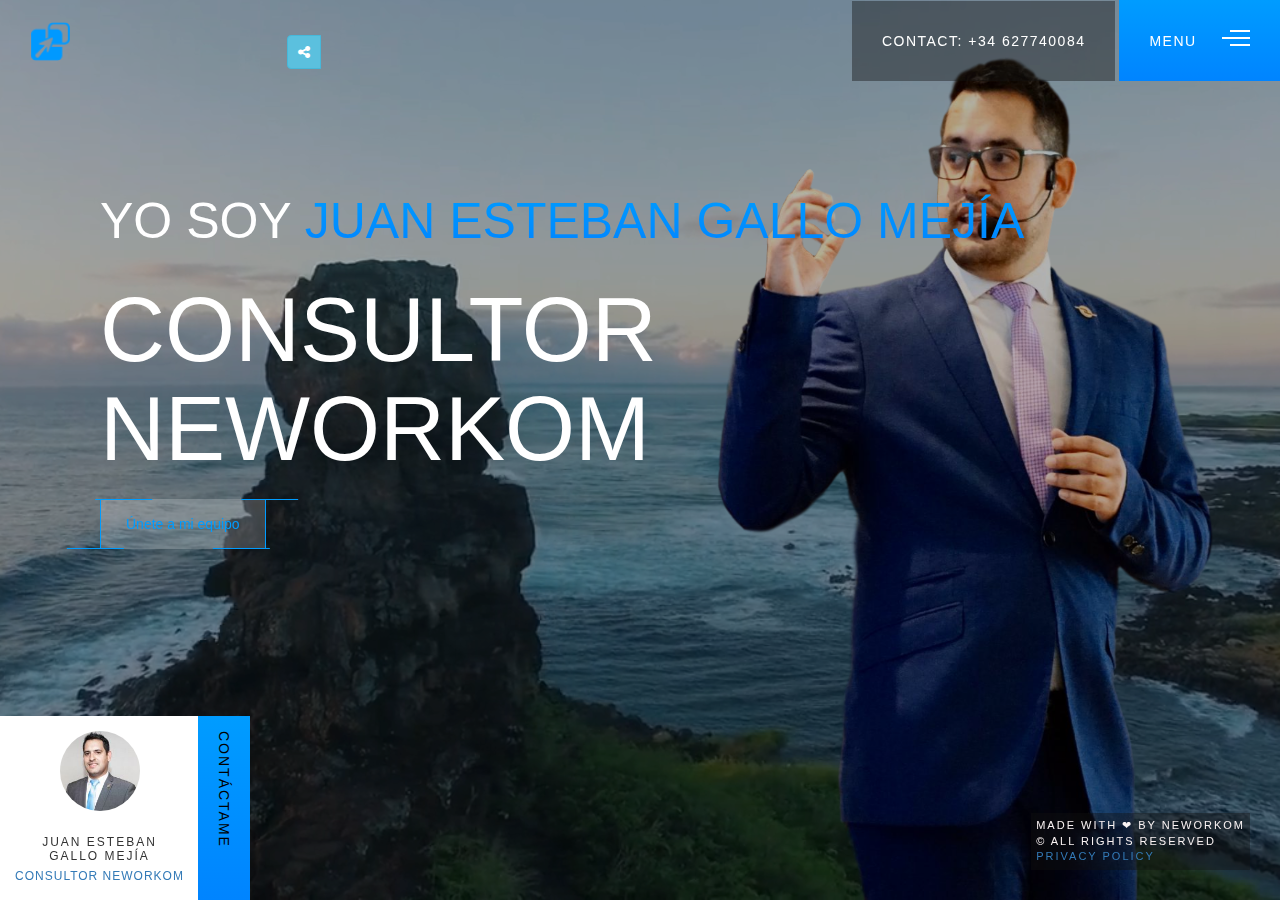
<file: index.html>
<!DOCTYPE html>
<html lang="it">
<head><meta http-equiv="Content-Type" content="text/html; charset=utf-8">
<!-- META Facebook -->
<meta property="og:url"                content="http://www.nytimes.com/2015/02/19/arts/international/when-great-minds-dont-think-alike.html" />
<meta property="og:type"               content="article" />
<meta property="og:title"              content="When Great Minds Don’t Think Alike" />
<meta property="og:description"        content="How much does culture influence creative thinking?" />
<meta property="og:image"              content="http://static01.nyt.com/images/2015/02/19/arts/international/19iht-btnumbers19A/19iht-btnumbers19A-facebookJumbo-v2.jpg" />

        <!--Twitter Meta-->
<meta name="twitter:card" content="summary" />
<meta name="twitter:site" content="@nytimesbits" />
<meta name="twitter:creator" content="@nickbilton" />
<meta property="og:url" content="http://bits.blogs.nytimes.com/2011/12/08/a-twitter-for-my-sister/" />
<meta property="og:title" content="A Twitter for My Sister" />
<meta property="og:description" content="In the early days, Twitter grew so quickly that it was almost impossible to add new features because engineers spent their time trying to keep the rocket ship from stalling." />
<meta property="og:image" content="http://graphics8.nytimes.com/images/2011/12/08/technology/bits-newtwitter/bits-newtwitter-tmagArticle.jpg" />


<!--Linkedin Metatags-->
<meta property="og:title" content="My Shared Article Title" />
<meta property="og:description" content="Description of shared article" />
<meta property="og:url" content="http://example.com/my_article.html" />
<meta property="og:image" content="http://example.com/foo.jpg" />


<!-- FAVICONS ICON -->
<link rel="icon" href="images/favicon.png" type="image/x-icon"/>
<link rel="shortcut icon" type="image/x-icon" href="images/favicon.png"/>
<!-- PAGE TITLE HERE -->
<title>Juan Esteban Gallo Mejía - Home</title>
<!-- MOBILE SPECIFIC -->
<meta name="viewport" content="width=device-width, initial-scale=1.0, maximum-scale=1.0">
 
  <!-- STYLESHEETS -->
  <link rel="stylesheet" type="text/css" href="css/plugins.css">
  <link rel="stylesheet" type="text/css" href="css/style.css">
  <link rel="stylesheet" type="text/css" href="css/templete.css">
  <link rel="stylesheet" type="text/css" class="skin" href="css/skin/skin-2.css">
  <link href="https://fonts.googleapis.com/css?family=DM+Sans:400,400i,500,500i,700,700i&display=swap" rel="stylesheet">
  <style>
    @import url('https://fonts.googleapis.com/css?family=Oswald:200,300,400,500,600,700|Rajdhani:300,400,500,600,700&display=swap');
  </style>

<link href="//netdna.bootstrapcdn.com/bootstrap/3.1.0/css/bootstrap.min.css" rel="stylesheet" id="bootstrap-css">
<!------ Include the above in your HEAD tag ---------->

    </head>
    <body>
         <div class="page-wraper">

            <!-- header -->
            <header class="site-header header-transparent">
                <!-- main header -->
                <div class="sticky-header main-bar-wraper navbar-expand-xl">
                    <div class="main-bar clearfix">
                        <div class="container-fluid clearfix">
                            <!-- website logo -->
                            <div class="logo-header">
                                <a href="index.html"><img src="images/logo-black-2.png" alt=""></a>
                            </div>
                            <!-- extra nav -->
                            <div class="extra-nav">
                                <div class="extra-cell">
                                  
                                    <ul>
                                      <li>
                                        <a href="tel:+34627740084" class="infoline">Contact: +34 627740084</a>
                                      </li>
                                      <li><a href="javascript:void(0);" class="menu-btn"><span>Menu</span>
                                        <div class="menu"><span></span><span></span><span></span>
                                        </div>
                                          </a>
                                      </li>
                                    </ul>
                                </div>
                                
                            </div>
                         <!-- main nav -->
                            <div class="header-nav icon-menu">
                              <ul class="nav navbar-nav">
                                  <li class="active"><a href="index.html"><img src="images/home_white.png"  width="45px;" /></a></li>
                                  <li><a href="about.html"><img src="images/bio_black.png" width="45px;"/></a></li>
                                  <li><a href="video.html"><img src="images/video_black.png" width="45px;"/></a></li>

                                  <li><a href="contact.html"><img src="images/contact_black.png" width="45px;"/></a></li>
                              </ul>
                            </div>
                        </div>
                    </div>
                </div>
                <div class="container">
                  <div class="row mobile-social-share" >
                      
                            <div id="socialHolder" class="col-md-3">
                            <div id="socialShare" class="btn-group share-group">
                                    <a data-toggle="dropdown" class="btn btn-info">
                                         <i class="fa fa-share-alt fa-inverse"></i>
                                    </a>
                            
                            <ul class="dropdown-menu">
                                <li>
                                  <a data-original-title="Twitter" rel="tooltip"  href="#" class="btn btn-twitter" data-placement="left">
                                <i class="fa fa-twitter"></i>
                              </a>
                              </li>
                              <li>
                                <a data-original-title="Facebook" rel="tooltip"  href="#" class="btn btn-facebook" data-placement="left">
                                <i class="fa fa-facebook"></i>
                              </a>
                              </li>					
                              <li>
                                <a data-original-title="Google+" rel="tooltip"  href="#" class="btn btn-google" data-placement="left">
                                <i class="fa fa-google-plus"></i>
                              </a>
                              </li>
                                <li>
                                <a data-original-title="LinkedIn" rel="tooltip"  href="#" class="btn btn-linkedin" data-placement="left">
                                <i class="fa fa-linkedin"></i>
                              </a>
                              </li>
                              <li>
                                <a data-original-title="Pinterest" rel="tooltip"  class="btn btn-pinterest" data-placement="left">
                                <i class="fa fa-pinterest"></i>
                              </a>
                              </li>
                                        <li>
                                <a  data-original-title="Email" rel="tooltip" class="btn btn-mail" data-placement="left">
                                <i class="fa fa-envelope"></i>
                              </a>
                              </li>
                                    </ul>
                          </div>
                            </div>
                        </div>
                  </div>
                </div>
                                     
                <!-- main header END -->
            </header>

            
            
            <!-- header END -->
            <div class="banner-section news-bnr">
              <video autoplay loop id="video-background" muted plays-inline>
              	<source src="video.mp4" type="video/mp4">
              		</video>
                   		<div class="banner-inner bnr-left">

          			<h3 class="sub-title">YO SOY <span class="text-gradient">JUAN ESTEBAN GALLO MEJÍA</span></h3>
          			<h2 class="title">CONSULTOR NEWORKOM</h2>
                <a href="https://mynwk.com/juanes" class="site-button outline button-md outline-half" target="_blank">      Únete a mi equipo</a>
              </div>
          <img src="images/bg5.png" class="main-content" alt=""/> 


 
                    <div class="copyright-fixed">
            Made with &#10084; by NEWORKOM<br/>
            &copy; All rights reserved<br/>
            <a href="privacy.html" title="PSite Privacy Policy">Privacy Policy</a>
    </div>
               <div class="resume-user">
                    <div class="resume-info">
              				<img src="images/pic2g.jpg" alt=""/>
              				<h6 class="title">Juan Esteban Gallo Mejía</h6>
              				<span class="text-primary">Consultor Neworkom</span>
              			</div>
                    <a href="contact.html" class="site-button">contáctame</a>
                </div>
            </div>
        </div>
        
        <!-- JavaScript  files ========================================= -->
        <script src="js/jquery.min.js"></script><!-- JQUERY.MIN JS -->
        <script src="plugins/bootstrap/js/popper.min.js"></script><!-- BOOTSTRAP.MIN JS -->
        <script src="js/wow.js"></script><!-- WOW JS -->
        <script src="js/custom.js"></script><!-- CUSTOM FUCTIONS  -->

        <script src="plugins/bootstrap/js/bootstrap.min.js"></script><!-- BOOTSTRAP.MIN JS -->

        <script id="cookieWarn" data-expire="365" data-secure="true" data-delay="750" data-class="customCookieWarning" data-style="#cookieWarnBox a { color: #ff0000; }" type="text/javascript" src="js/cookie-warn.min.js"></script>

    </body>
</html>
</file>
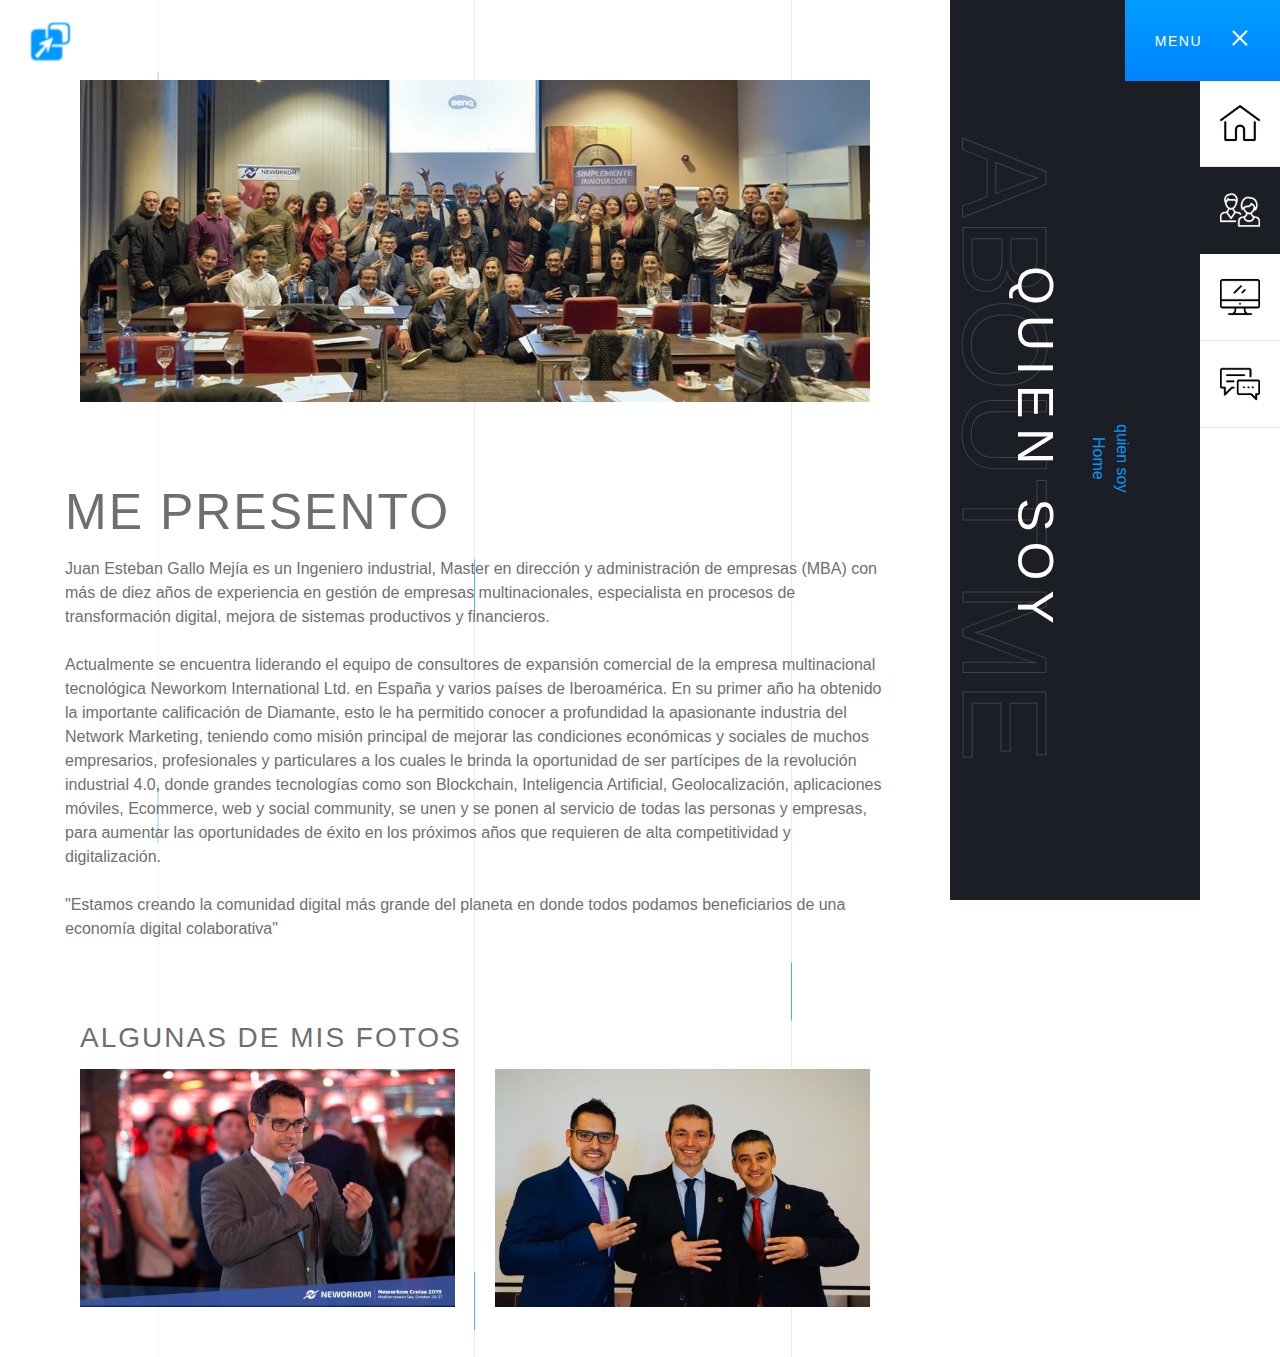
<file: about.html>
<!DOCTYPE html>
<html lang="it">
    <head><meta http-equiv="Content-Type" content="text/html; charset=utf-8">
        <!-- META -->
        <link href="http://allfont.net/allfont.css?fonts=exo-20" rel="stylesheet" type="text/css" />

        <meta http-equiv="X-UA-Compatible" content="IE=edge">

        <meta name="format-detection" content="telephone=no">
        <!-- FAVICONS ICON -->
        <link rel="icon" href="images/favicon.png" type="image/x-icon"/>
        <link rel="shortcut icon" type="image/x-icon" href="images/favicon.png"/>
        <!-- PAGE TITLE HERE -->
        <title>Juan Esteban Gallo Mejía - Quien soy</title>
        <!-- MOBILE SPECIFIC -->
        <meta name="viewport" content="width=device-width, initial-scale=1.0, maximum-scale=1.0">
  <!-- STYLESHEETS -->
	<link rel="stylesheet" type="text/css" href="css/plugins.css">
	<link rel="stylesheet" type="text/css" href="css/style.css">
	<link rel="stylesheet" type="text/css" href="css/templete.css">
	<link rel="stylesheet" type="text/css" class="skin" href="css/skin/skin-2.css">
	<link href="https://fonts.googleapis.com/css?family=DM+Sans:400,400i,500,500i,700,700i&display=swap" rel="stylesheet">
	<style>
		@import url('https://fonts.googleapis.com/css?family=Oswald:200,300,400,500,600,700|Rajdhani:300,400,500,600,700&display=swap');
	</style>
  <script type='text/javascript' src='https://platform-api.sharethis.com/js/sharethis.js#property=5e6c129f84c12600134a41a9&product=inline-share-buttons' async='async'></script>
    </head>
    <body>
        <div class="page-wraper">
            <!-- header -->
            <header class="site-header header-transparent header2">
                <!-- main header -->
                <div class="sticky-header main-bar-wraper navbar-expand-xl">
                    <div class="main-bar clearfix">
                        <div class="container-fluid clearfix">
                            <!-- website logo -->
                            <div class="logo-header">
        						                <a href="index.html"><img src="images/logo-black-2.png" alt=""></a>
        					          </div>
                            <!-- extra nav -->
                            <div class="extra-nav">
                              <div class="extra-cell">
                                  <ul>
                                    <li>
                                          <a href="javascript:void(0);" class="menu-btn active"><span>Menu</span><div class="menu"><span></span><span></span><span></span></div></a></li>
                                  </ul>
                              </div>
                          </div>
                          <!-- main nav -->
                          <div class="header-nav icon-menu active">
                            <ul class="nav navbar-nav">
                              <li><a href="index.html"><img src="images/home_black.png"  width="45px;" /></a></li>
                              <li class="active"><a href="about.html"><img src="images/bio_white.png" width="45px;"/></a></li>
                              <li><a href="video.html"><img src="images/video_black.png" width="45px;"/></a></li>

                              <li><a href="contact.html"><img src="images/contact_black.png" width="45px;"/></a></li>
                          </ul>
                          </div>
                        </div>
                    </div>
                </div>
                <!-- main header END -->
            </header>
            <!-- header END -->
            <div class="dlab-bnr-inr text-center" data-content="About me">
                <div class="container">
                    <div class="dlab-bnr-inr-entry align-m text-center">
                        <h1 class="text-white">quien soy</h1>
                        <!-- Breadcrumb row -->
                        <div class="breadcrumb-row">
                            <ul class="list-inline">
                                <li>
                                    <a href="index.html">Home</a>
                                </li>
                                <li>quien soy</li>
                            </ul>
                        </div>
                        <!-- Breadcrumb row END -->
                    </div>
                </div>
            </div>

            <div class="content-body">
                <div class="content-body-inner">
                    <!-- About Image -->
                    <div class="section-full wow fadeInUp" data-wow-duration="2s" data-wow-delay="0.2s">
				<img src="images/pic18.jpg" alt=""/>
			</div>
                    <!-- About Info -->
                    <div class="section-full content-inner-1">
				<div class="row align-items-center">
					<div class="wow fadeInUp" data-wow-duration="2s" data-wow-delay="0.4s">
						<div class="section-head m-b0">
							<h2 class="title text-uppercase">Me presento</h2>
              <p class="m-b0">Juan Esteban Gallo Mejía es un Ingeniero industrial, Master en dirección y administración de empresas (MBA) con más de diez años de experiencia en gestión de empresas multinacionales, especialista en procesos de transformación digital, mejora de sistemas productivos y financieros.<br><br>

Actualmente se encuentra liderando el equipo de consultores de expansión comercial de la empresa multinacional tecnológica Neworkom International Ltd. en España y varios países de Iberoamérica. En su primer año ha obtenido la importante calificación de Diamante, esto le ha permitido conocer a profundidad la apasionante industria del Network Marketing, teniendo como misión principal de mejorar las condiciones económicas y sociales de muchos empresarios, profesionales y particulares a los cuales le brinda la oportunidad de ser partícipes de la revolución industrial 4.0, donde grandes tecnologías como son Blockchain, Inteligencia Artificial, Geolocalización, aplicaciones móviles, Ecommerce, web y social community, se unen y se ponen al servicio de todas las personas y empresas, para aumentar las oportunidades de éxito en los próximos años que requieren de alta competitividad y digitalización.<br><br>

&quot;Estamos creando la comunidad digital más grande del planeta en donde todos podamos beneficiarios de una economía digital colaborativa&quot;
</p>
						</div>
					</div>
				</div>
			</div>
      <!-- About Service -->
          <div class="section-full content-inner-1">
            <div class="section-head">
              <h3 class="title text-uppercase">Algunas de mis fotos</h3>
              <p class="m-b0"></p>
            </div>
            <div class="row sp40">
              <div class="col-xl-6 col-lg-12 wow fadeInUp" data-wow-duration="2s" data-wow-delay="0.2s">
                <div>
                  <div>
                    <img src="images/pic13.jpg">
                  </div>
                </div>
              </div>
              <div class="col-xl-6 col-lg-12 wow fadeInUp" data-wow-duration="2s" data-wow-delay="0.2s">
                <div>
                  <div>
                    <img src="images/pic14.jpg">
                  </div>
                </div>
              </div>
            </div>
          </div>
                    <!-- Counter -->
                </div>
            </div>
        </div>




        
        <!-- JavaScript  files ========================================= -->
        <script src="js/jquery.min.js"></script><!-- JQUERY.MIN JS -->
        <script src="plugins/bootstrap/js/popper.min.js"></script><!-- BOOTSTRAP.MIN JS -->
        <script src="plugins/bootstrap/js/bootstrap.min.js"></script><!-- BOOTSTRAP.MIN JS -->
        <script src="plugins/owl-carousel/owl.carousel.js"></script><!-- LIGHTGALLERY -->
        <script src="js/dz.carousel.js"></script><!-- LIGHTGALLERY -->
        <script src="js/wow.js"></script><!-- WOW JS -->
        <script src="js/custom.js"></script><!-- CUSTOM FUCTIONS  -->
    </body>
</html>
</file>
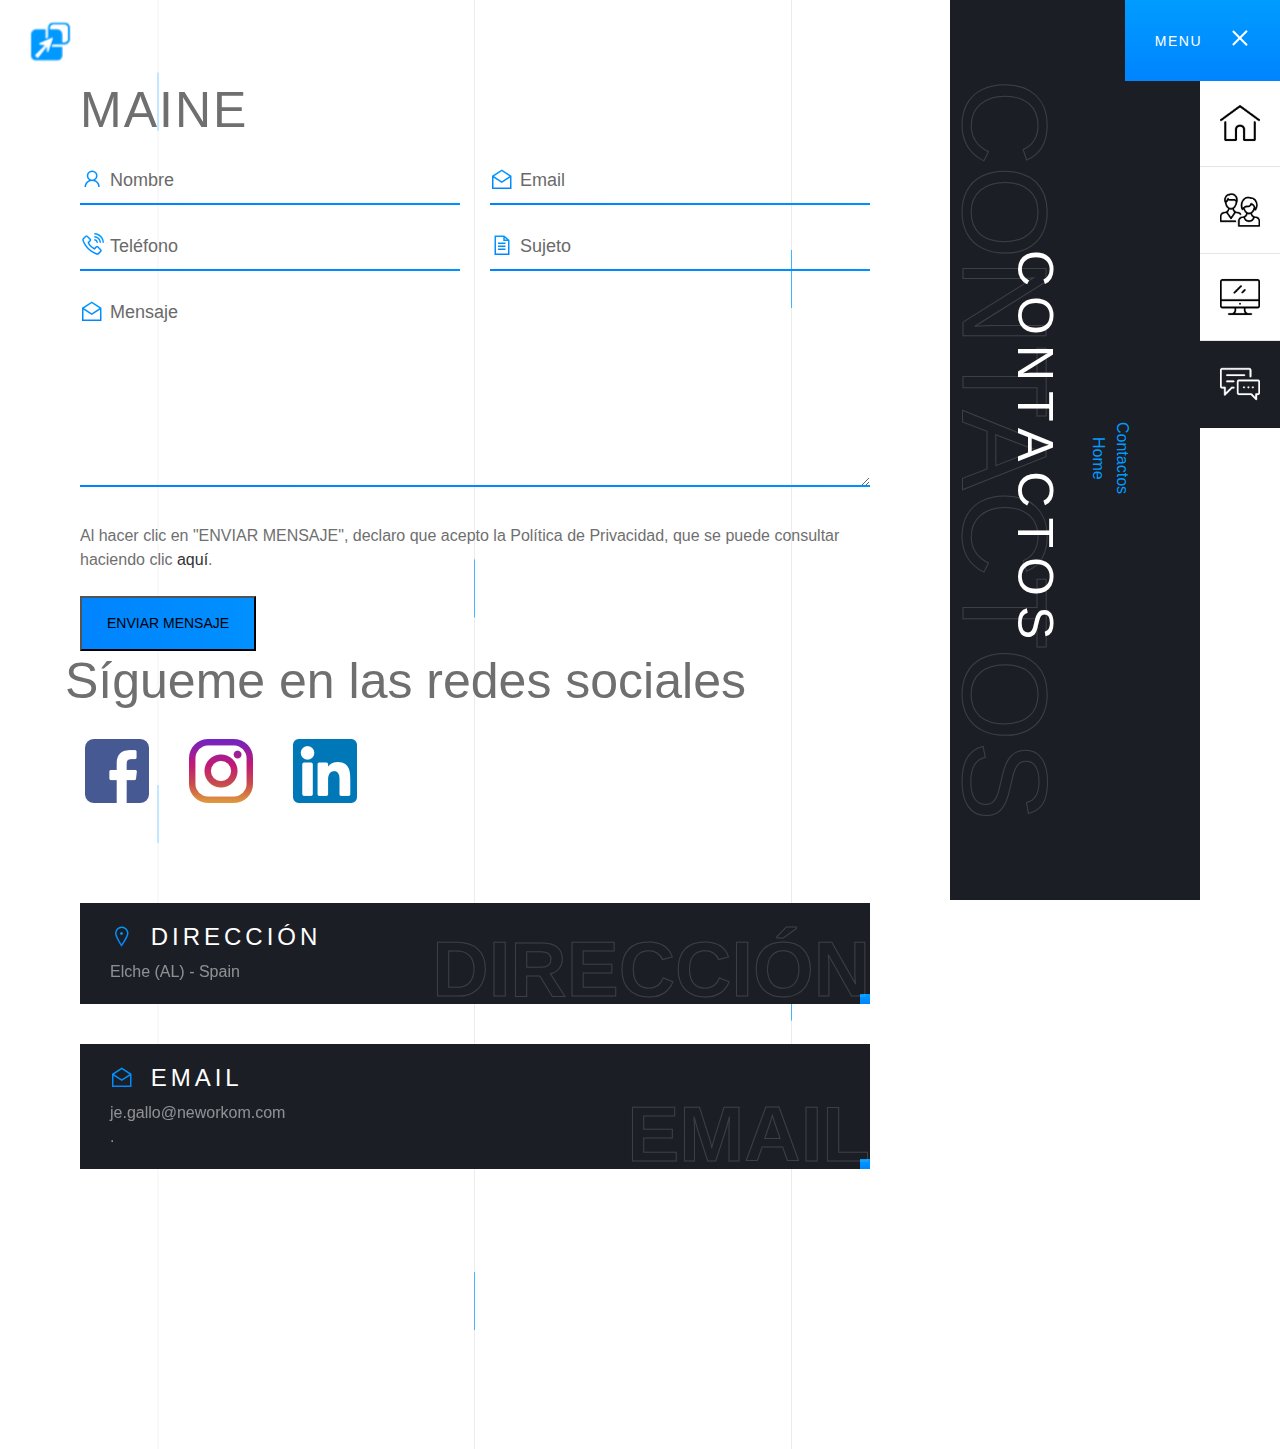
<file: contact.html>
<!DOCTYPE html>
<html lang="it">
    <head><meta http-equiv="Content-Type" content="text/html; charset=utf-8">
        <!-- META -->
        
        <meta http-equiv="X-UA-Compatible" content="IE=edge">

        <meta name="format-detection" content="telephone=no">
        <!-- FAVICONS ICON -->
        <link rel="icon" href="images/favicon.png" type="image/x-icon"/>
        <link rel="shortcut icon" type="image/x-icon" href="images/favicon.png"/>
        <!-- PAGE TITLE HERE -->
        <title>Juan Esteban Gallo Mejía - Contactos</title>
        <!-- MOBILE SPECIFIC -->
        <meta name="viewport" content="width=device-width, initial-scale=1.0, maximum-scale=1.0">
        <!--[if lt IE 9]>
	<script src="js/html5shiv.min.js"></script>
	<script src="js/respond.min.js"></script>
	<![endif]-->
        <!-- STYLESHEETS -->
        <!-- STYLESHEETS -->
      	<link rel="stylesheet" type="text/css" href="css/plugins.css">
      	<link rel="stylesheet" type="text/css" href="css/style.css">
      	<link rel="stylesheet" type="text/css" href="css/templete.css">
      	<link rel="stylesheet" type="text/css" class="skin" href="css/skin/skin-2.css">
      	<link href="https://fonts.googleapis.com/css?family=DM+Sans:400,400i,500,500i,700,700i&display=swap" rel="stylesheet">
      	<style>
      		@import url('https://fonts.googleapis.com/css?family=Oswald:200,300,400,500,600,700|Rajdhani:300,400,500,600,700&display=swap');
      	</style>
        <script type='text/javascript' src='https://platform-api.sharethis.com/js/sharethis.js#property=5e6c129f84c12600134a41a9&product=inline-share-buttons' async='async'></script>
    </head>
    <body>
        <div class="page-wraper">
            <!-- header -->
            <header class="site-header header-transparent header2">
                <!-- main header -->
                <div class="sticky-header main-bar-wraper navbar-expand-xl">
                    <div class="main-bar clearfix">
                        <div class="container-fluid clearfix">
                            <!-- website logo -->
                            <div class="logo-header">
                                <a href="index.html"><img src="images/logo-black-2.png" alt=""></a>
                            </div>
                            <!-- extra nav -->
                            <div class="extra-nav">
                                <div class="extra-cell">
                                    <ul>
                                      <li>
                                            <a href="javascript:void(0);" class="menu-btn active"><span>Menu</span><div class="menu"><span></span><span></span><span></span></div></a></li>
                                    </ul>
                                </div>
                            </div>
                            <!-- main nav -->
                            <div class="header-nav icon-menu active">
                                <ul class="nav navbar-nav">
                                    <li><a href="index.html"><img src="images/home_black.png"  width="45px;" /></a></li>
                                    <li><a href="about.html"><img src="images/bio_black.png" width="45px;"/></a></li>
                                    <li><a href="video.html"><img src="images/video_black.png" width="45px;"/></a></li>

                                    <li class="active"><a href="contact.html"><img src="images/contact_white.png" width="45px;"/></a></li>
                                </ul>
                            </div>
                        </div>
                    </div>
                </div>
                <!-- main header END -->
            </header>
            <!-- header END -->
            <div class="dlab-bnr-inr text-center" data-content="contactos">
                <div class="container">
                    <div class="dlab-bnr-inr-entry align-m text-center">
                        <h1 class="text-white">Contactos</h1>
                        <!-- Breadcrumb row -->
                        <div class="breadcrumb-row">
                            <ul class="list-inline">
                                <li>
                                    <a href="index.html">Home</a>
                                </li>
                                <li>Contactos</li>
                            </ul>
                        </div>
                        <!-- Breadcrumb row END -->
                    </div>
                </div>
            </div>

            <div class="content-body">
                <div class="content-body-inner">
                    <!-- About Info -->
                    <div class="section-full">
                        <div class="section-head">
                            <h2 class="title text-uppercase">Maine<form>
                                    <fieldset></fieldset>
                                </form></h2>
                        </div>
                        <div class="contact-form">
                            <form method="post" class="dzForm dezPlaceAni" action="script/contact.php">
                                <div class="dzFormMsg"></div>
                                <input type="hidden" value="Contact" name="dzToDo">
                                <div class="row">
                                    <div class="col-sm-6">
                                        <div class="form-group">
                                            <i class="las la-user text-gradient"></i>
                                            <label>Nombre</label>
                                            <input name="dzName" type="text" required class="form-control ">
                                        </div>
                                    </div>
                                    <div class="col-sm-6">
                                        <div class="form-group">
                                            <i class="las la-envelope-open text-gradient"></i>
                                            <label>Email</label>
                                            <input name="dzEmail" type="email" class="form-control" required>
                                        </div>
                                    </div>
                                    <div class="col-sm-6">
                                        <div class="form-group">
                                            <i class="las la-phone-volume text-gradient"></i>
                                            <label>Teléfono</label>
                                            <input name="dzPhone" type="text" required class="form-control ">
                                        </div>
                                    </div>
                                    <div class="col-sm-6">
                                        <div class="form-group">
                                            <i class="las la-file-alt text-gradient"></i>
                                            <label>Sujeto</label>
                                            <input name="dzSubject" type="text" class="form-control" required>
                                        </div>
                                    </div>
                                    <div class="col-sm-12">
                                        <div class="form-group">
                                            <i class="las la-envelope-open text-gradient"></i>
                                            <label>Mensaje</label>
                                            <textarea name="dzMessage" rows="4" class="form-control" required></textarea>
                                        </div>
                                    </div>
                                    <div class="col-md-12 m-b20 m-xs-b0 ">
                                        <div class="g-recaptcha" data-sitekey="6Le9_N4UAAAAAA0j8N19nmeZM3_fgAEa3Iq43DMk" data-callback="verifyRecaptchaCallback" data-expired-callback="expiredRecaptchaCallback"></div>
                                        <input class="form-control d-none" style="display:none;" data-recaptcha="true" required data-error="Please complete the Captcha">
                                    </div>
                                    <div class="col-md-12">
                                      <p>Al hacer clic en &quot;ENVIAR MENSAJE&quot;, declaro que acepto la Política de Privacidad, que se puede consultar haciendo clic <a href="privacy.html">aquí</a>.</p>
                                        <button name="submit" type="submit" value="Submit" class="site-button button-gradient button-md radius-no">ENVIAR MENSAJE</button>
                                    </div>
                                    <div>
                                      <h2>Sígueme en las redes sociales</h2>
                                      <a href="https://www.facebook.com/juanesgallo25" target="_blank"><img src="images/001.png" class="morph pic"/></a>
                                      <a href="https://www.instagram.com/gallo3915/" target="_blank"><img src="images/002.png" class="morph pic"/></a>
                                      <a href="https://www.linkedin.com/in/juan-esteban-gallo-479b131b/" target="_blank"><img src="images/003.png" class="morph pic"/></a>
                                    </div>
                                </div>
                            </form>
                        </div>
                    </div>
                    <!-- Contact Info -->
                    <div class="section-full content-inner">
                        <div class="row sp40">
                            <div class="col-xl-12 col-lg-12 col-md-6 wow fadeIn" data-wow-duration="2s" data-wow-delay="0.2s">
                                <div class="icon-bx-wraper service-box m-b40 contact-box" data-content="Dirección">
                                    <div class="icon-content">
                                        <h4 class="dlab-tilte text-uppercase"><i class="las la-map-marker text-gradient"></i> Dirección</h4>
                                        <p>Elche (AL) - Spain</p>
                                    </div>
                                </div>
                            </div>
                            <div class="col-xl-12 col-lg-12 col-md-6 wow fadeIn" data-wow-duration="2s" data-wow-delay="0.4s">
                                <div class="icon-bx-wraper service-box m-b40 contact-box" data-content="Email">
                                    <div class="icon-content">
                                        <h4 class="dlab-tilte text-uppercase"><i class="las la-envelope-open text-gradient"></i> Email</h4>
                                        <p>je.gallo@neworkom.com<br/>.</p>
                                    </div>
                                </div>
                            </div>
                            <div class="col-xl-12 col-lg-12 col-md-6 wow fadeIn" data-wow-duration="2s" data-wow-delay="0.6s">
                                <div class="icon-bx-wraper service-box m-b40 contact-box" data-content="Teléfono">
                                    <div class="icon-content">
                                        <h4 class="dlab-tilte text-uppercase"><i class="las la-phone-volume text-gradient"></i> Teléfono</h4>
                                        <p>+34 627740084</p>
                                    </div>
                                </div>
                            </div>
                        </div>
                    </div>
                </div>
            </div>
        </div>
        <!-- JavaScript  files ========================================= -->
        <script src="js/jquery.min.js"></script><!-- JQUERY.MIN JS -->
        <script src="plugins/bootstrap/js/popper.min.js"></script><!-- BOOTSTRAP.MIN JS -->
        <script src="plugins/bootstrap/js/bootstrap.min.js"></script><!-- BOOTSTRAP.MIN JS -->
        <script src="js/dz.ajax.js"></script><!-- CONTACT JS  -->
        <script src="js/wow.js"></script><!-- WOW JS -->
        <script src="js/custom.js"></script><!-- CUSTOM FUCTIONS  -->

<script src='https://www.google.com/recaptcha/api.js'></script> <!-- Google API For Recaptcha  -->
    </body>
</html>
</file>
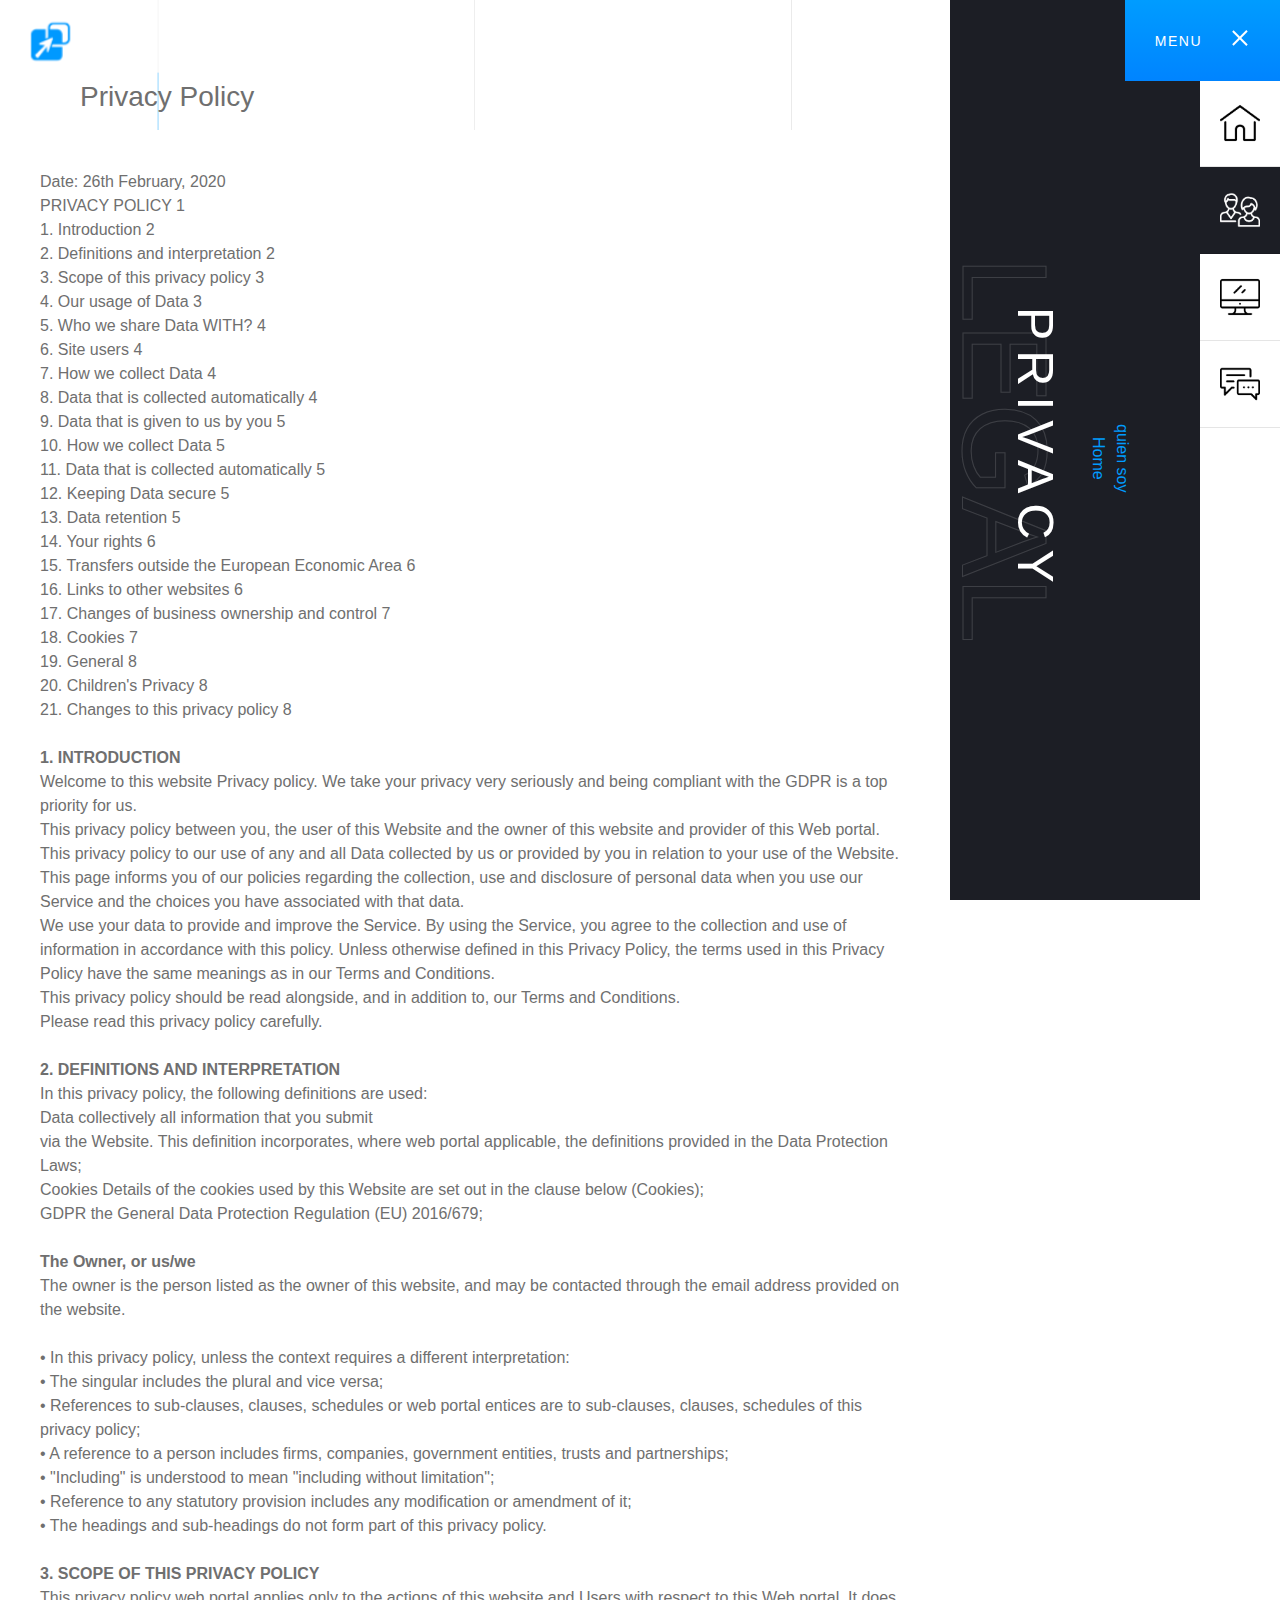
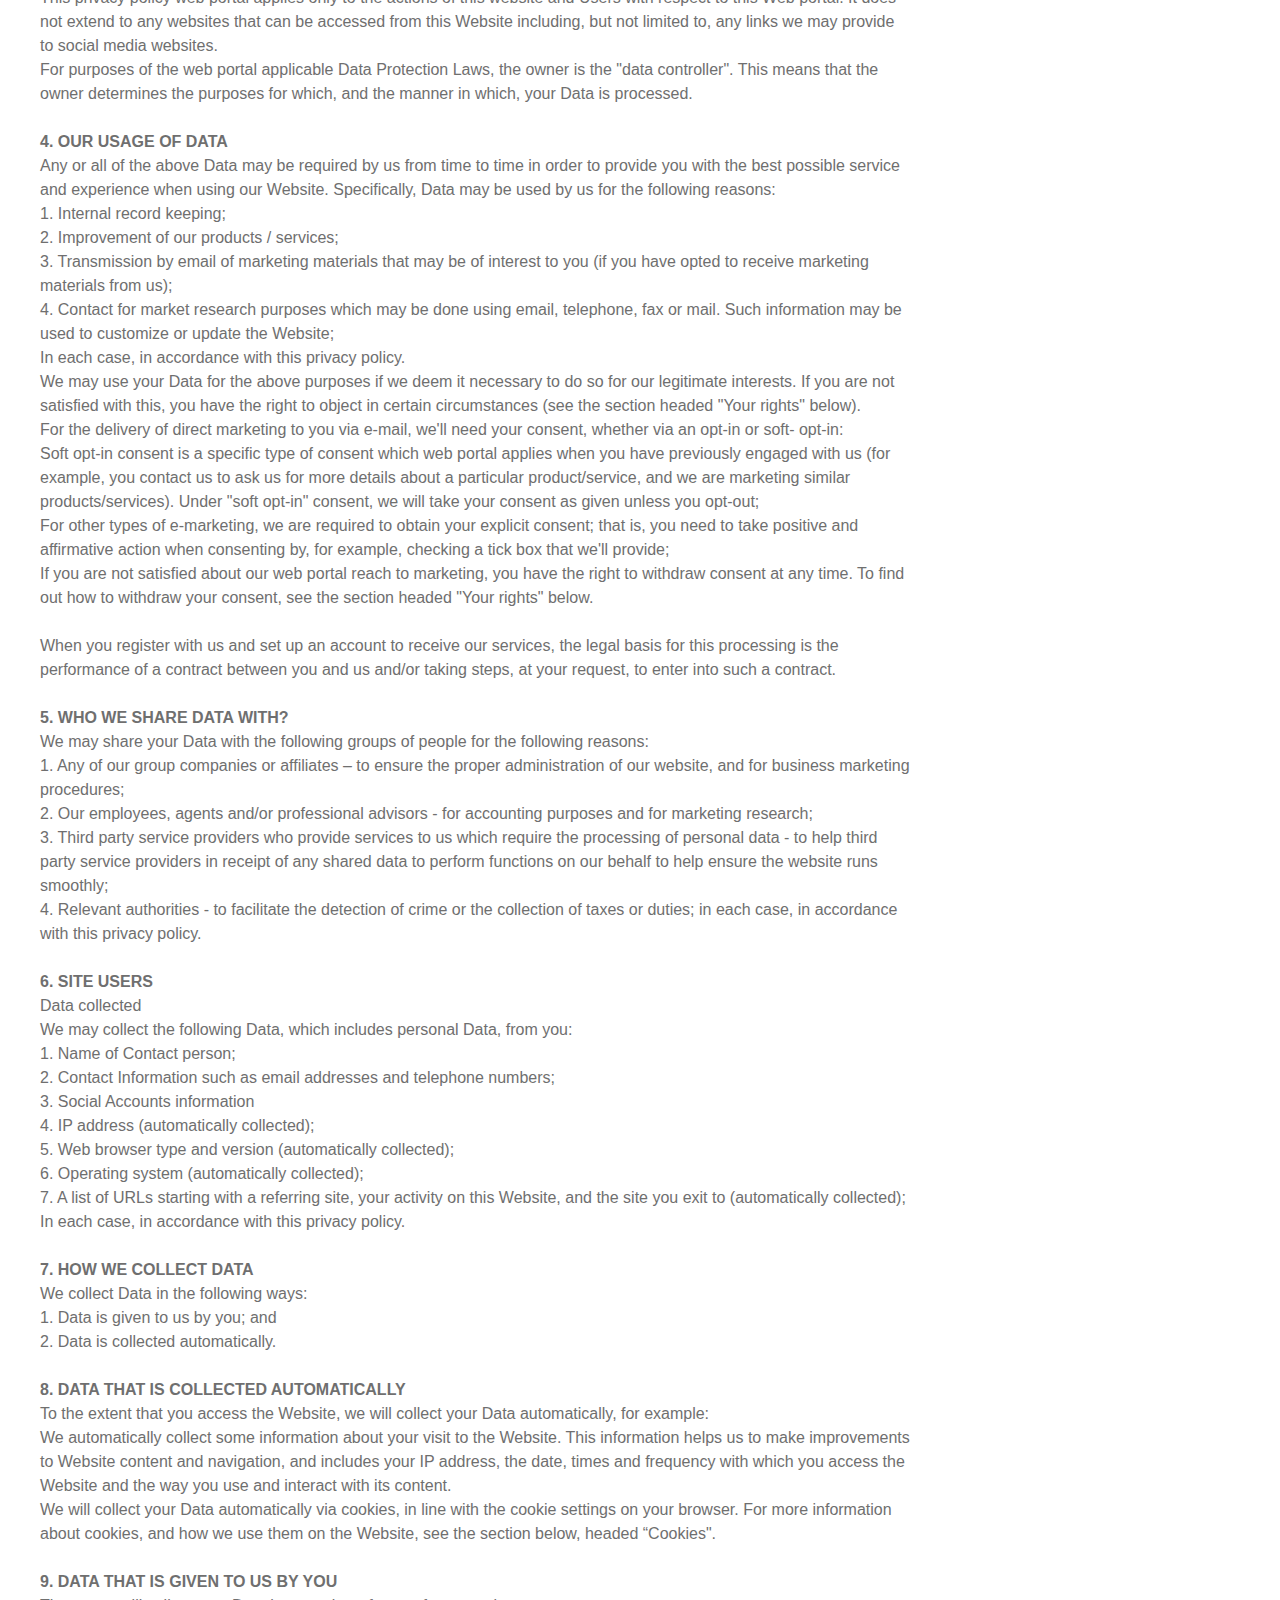
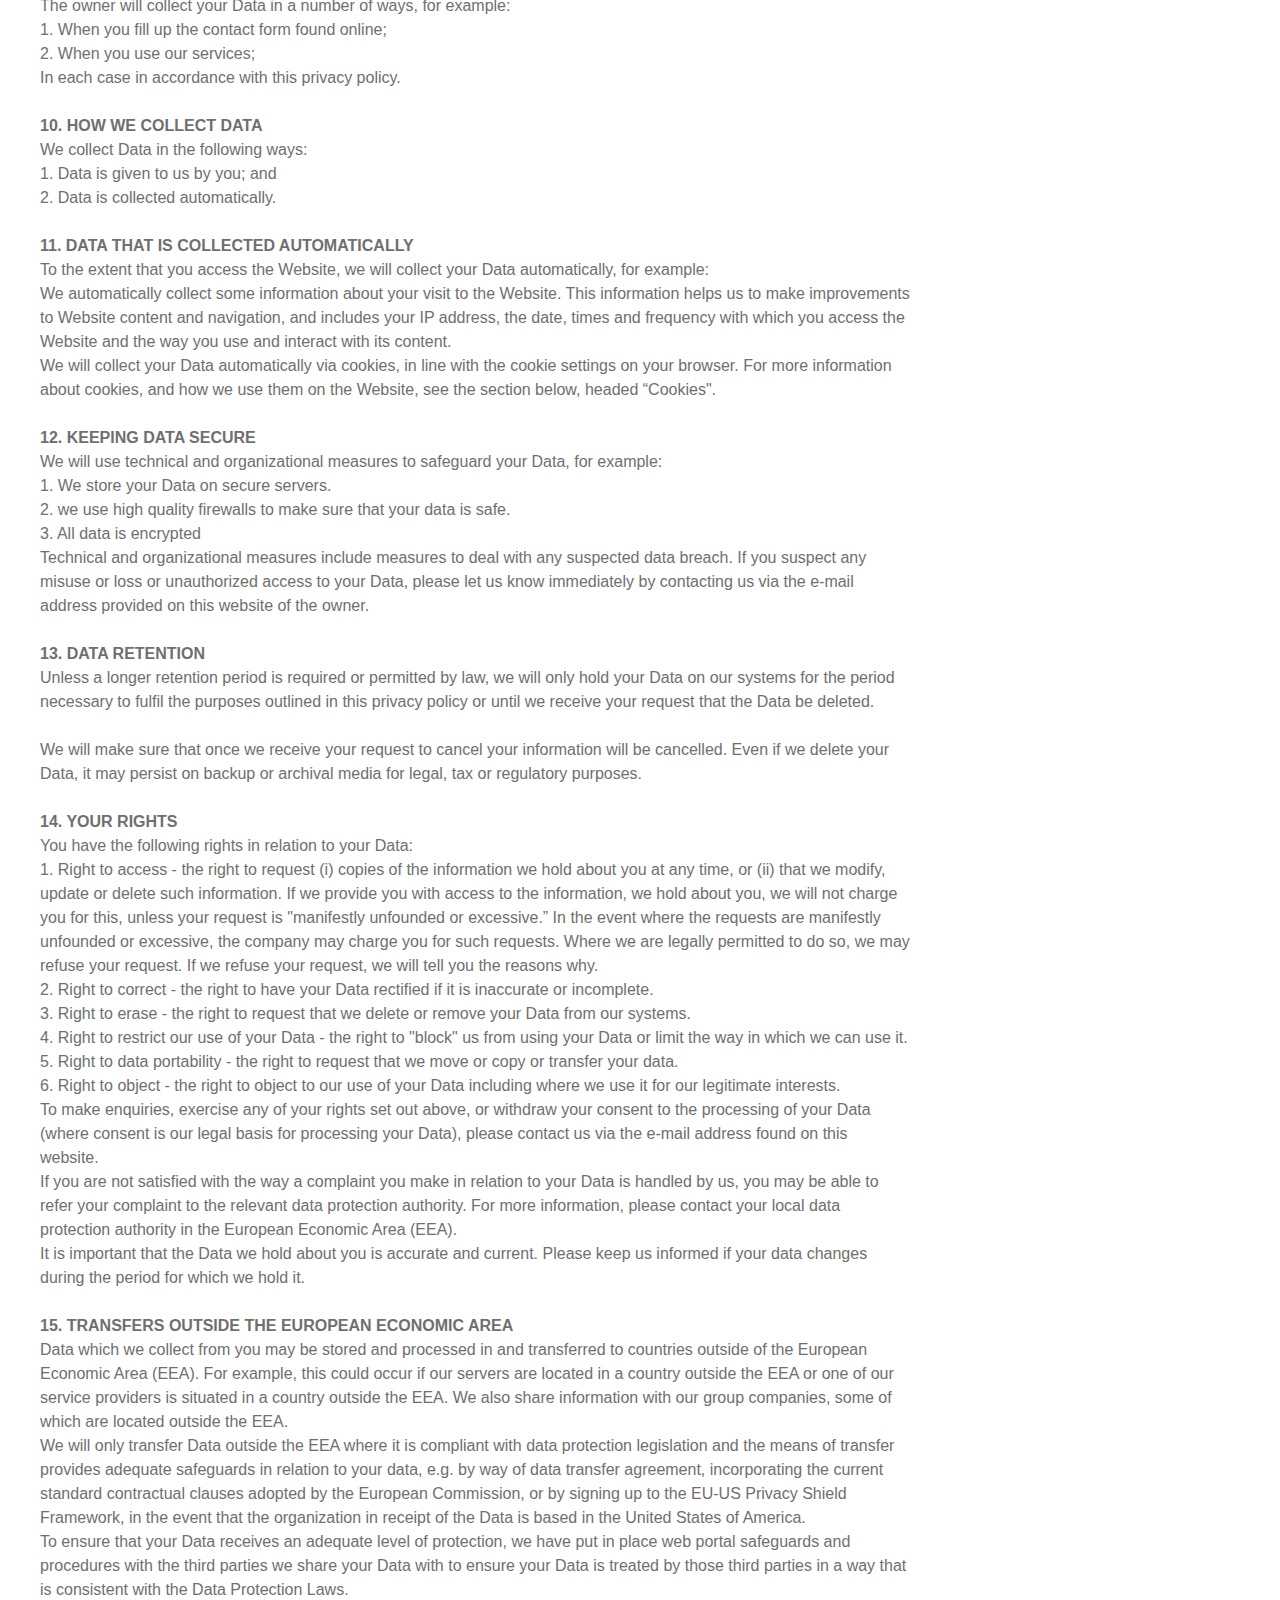
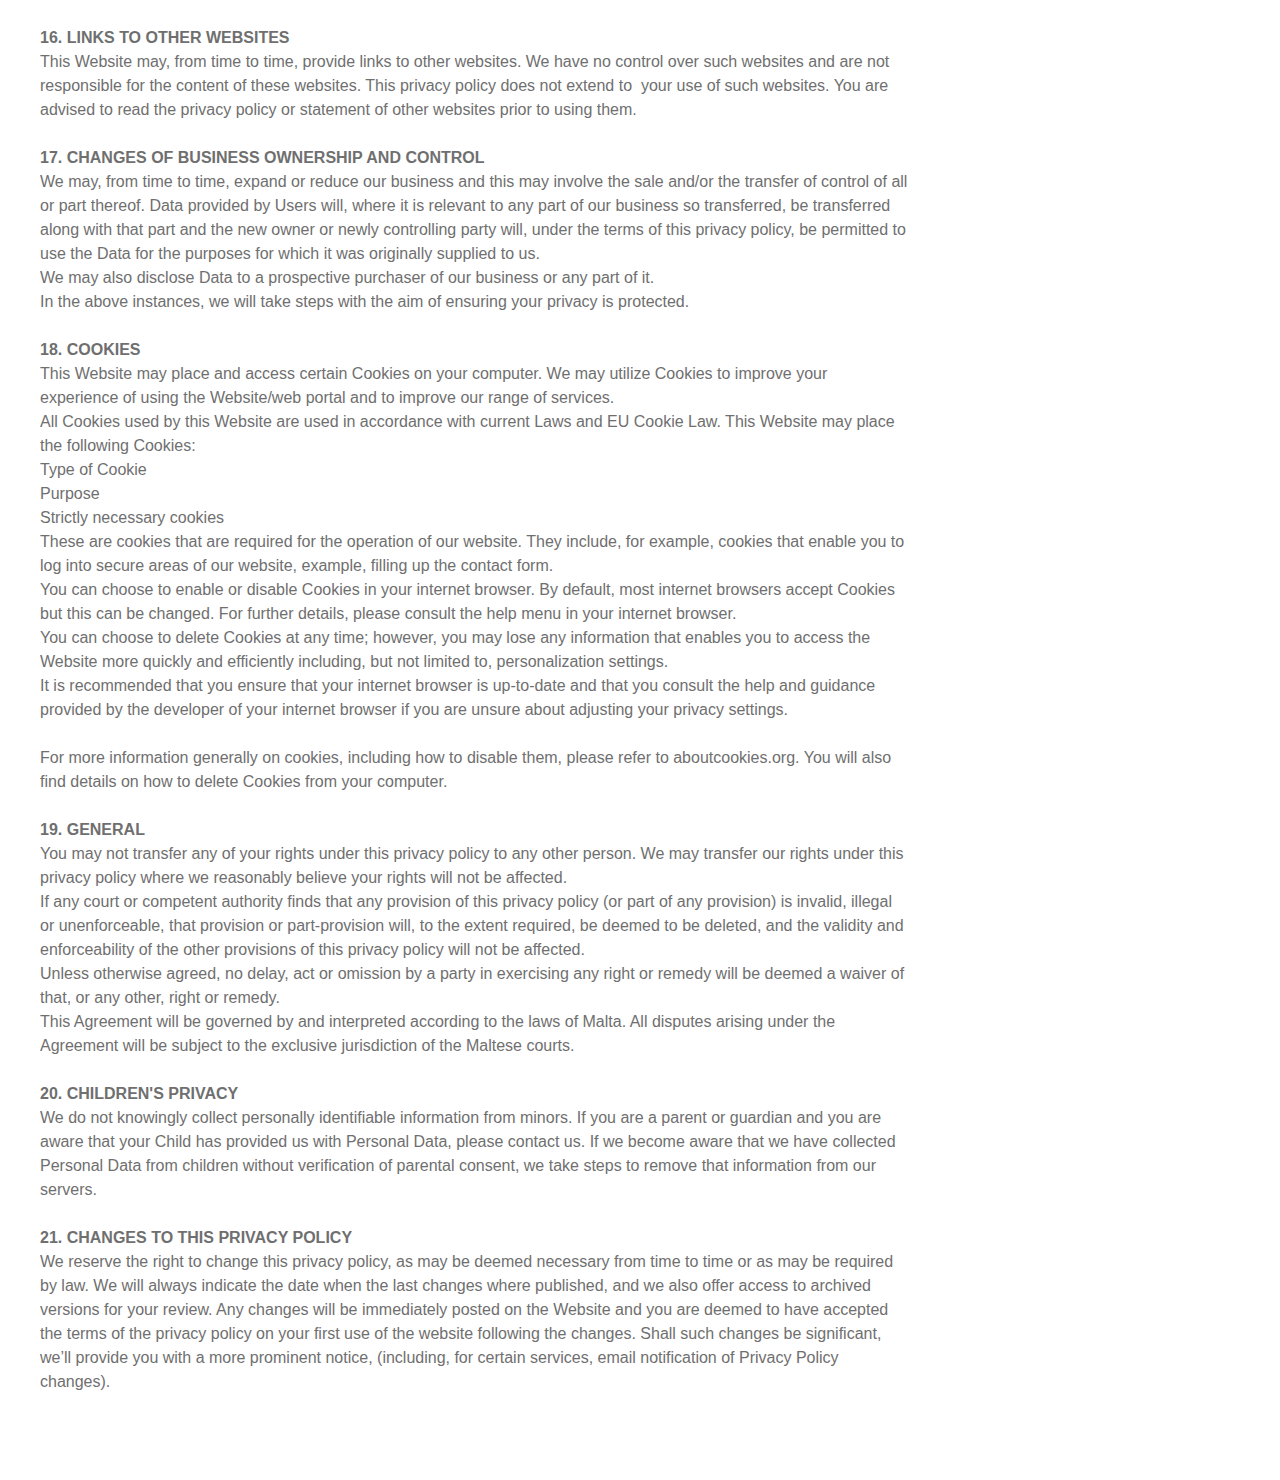
<file: privacy.html>
<!DOCTYPE html>
<html lang="it">
    <head><meta http-equiv="Content-Type" content="text/html; charset=utf-8">
        <!-- META -->
        
        <meta http-equiv="X-UA-Compatible" content="IE=edge">

        <meta name="format-detection" content="telephone=no">
        <!-- FAVICONS ICON -->
        <link rel="icon" href="images/favicon.png" type="image/x-icon"/>
        <link rel="shortcut icon" type="image/x-icon" href="images/favicon.png"/>
        <!-- PAGE TITLE HERE -->
        <title>Juan Esteban Gallo Mejía - Quien soy</title>
        <!-- MOBILE SPECIFIC -->
        <meta name="viewport" content="width=device-width, initial-scale=1.0, maximum-scale=1.0">
        <!--[if lt IE 9]>
	<script src="js/html5shiv.min.js"></script>
	<script src="js/respond.min.js"></script>
	<![endif]-->
  <!-- STYLESHEETS -->
	<link rel="stylesheet" type="text/css" href="css/plugins.css">
	<link rel="stylesheet" type="text/css" href="css/style.css">
	<link rel="stylesheet" type="text/css" href="css/templete.css">
	<link rel="stylesheet" type="text/css" class="skin" href="css/skin/skin-2.css">
	<link href="https://fonts.googleapis.com/css?family=DM+Sans:400,400i,500,500i,700,700i&display=swap" rel="stylesheet">
	<style>
		@import url('https://fonts.googleapis.com/css?family=Oswald:200,300,400,500,600,700|Rajdhani:300,400,500,600,700&display=swap');
	</style>
    </head>
    <body>
        <div class="page-wraper">
            <!-- header -->
            <header class="site-header header-transparent header2">
                <!-- main header -->
                <div class="sticky-header main-bar-wraper navbar-expand-xl">
                    <div class="main-bar clearfix">
                        <div class="container-fluid clearfix">
                            <!-- website logo -->
                            <div class="logo-header">
        						                <a href="index.html"><img src="images/logo-black-2.png" alt=""></a>
        					          </div>
                            <!-- extra nav -->
                            <div class="extra-nav">
                              <div class="extra-cell">
                                  <ul>
                                    <li>
                                          <a href="javascript:void(0);" class="menu-btn active"><span>Menu</span><div class="menu"><span></span><span></span><span></span></div></a></li>
                                  </ul>
                              </div>
                          </div>
                          <!-- main nav -->
                          <div class="header-nav icon-menu active">
                            <ul class="nav navbar-nav">
                              <li><a href="index.html"><img src="images/home_black.png"  width="45px;" /></a></li>
                              <li class="active"><a href="about.html"><img src="images/bio_white.png" width="45px;"/></a></li>
                              <li><a href="video.html"><img src="images/video_black.png" width="45px;"/></a></li>

                              <li><a href="contact.html"><img src="images/contact_black.png" width="45px;"/></a></li>
                          </ul>
                          </div>
                        </div>
                    </div>
                </div>
                <!-- main header END -->
            </header>
            <!-- header END -->
            <div class="dlab-bnr-inr text-center" data-content="legal">
                <div class="container">
                    <div class="dlab-bnr-inr-entry align-m text-center">
                        <h1 class="text-white">Privacy</h1>
                        <!-- Breadcrumb row -->
                        <div class="breadcrumb-row">
                            <ul class="list-inline">
                                <li>
                                    <a href="index.html">Home</a>
                                </li>
                                <li>quien soy</li>
                            </ul>
                        </div>
                        <!-- Breadcrumb row END -->
                    </div>
                </div>
            </div>

            <div class="content-body">
                <div class="content-body-inner">

                                <!-- About Info -->
                                <div class="section-full">
                                    <div class="section-head">
                                        <h3 style="margin-bottom: -80px; ">Privacy Policy</h3>
                                    </div>
                                </div>
                            </div>
                            <div style="padding: 40px 40px 86px;">
                                <div class="section-full">
                                    <div>Date: 26th February, 2020
            </div>
                                    <div>PRIVACY POLICY	1
            </div>
                                    <div>1.	Introduction	2
            </div>
                                    <div>2.	Definitions and interpretation	2
            </div>
                                    <div>3.	Scope of this privacy policy	3
            </div>
                                    <div>4.	Our usage of Data	3
            </div>
                                    <div>5.	Who we share Data WITH?	4
            </div>
                                    <div>6.	Site users	4
            </div>
                                    <div>7.	How we collect Data	4
            </div>
                                    <div>8.	Data that is collected automatically	4
            </div>
                                    <div>9.	Data that is given to us by you	5
            </div>
                                    <div>10.	How we collect Data	5
            </div>
                                    <div>11.	Data that is collected automatically	5
            </div>
                                    <div>12.	Keeping Data secure	5
            </div>
                                    <div>13.	Data retention	5
            </div>
                                    <div>14.	Your rights	6
            </div>
                                    <div>15.	Transfers outside the European Economic Area	6
            </div>
                                    <div>16.	Links to other websites	6
            </div>
                                    <div>17.	Changes of business ownership and control	7
            </div>
                                    <div>18.	Cookies	7
            </div>
                                    <div>19.	General	8
            </div>
                                    <div>20.	Children&apos;s Privacy	8
            </div>
                                    <div>21.	Changes to this privacy policy	8
            </div>
                                    <div>
            </div>
                                    <div>&nbsp;
            </div>
                                    <div>
            </div>
                                    <div>
            </div>
                                    <div>
            </div>
                                    <div>
                                        <b>1.	INTRODUCTION</b>
                                    </div>
                                    <div>
            </div>
                                    <div>Welcome to this website Privacy policy. We take your privacy very seriously and being compliant with the GDPR is a top priority for us.
            </div>
                                    <div>
            </div>
                                    <div>This privacy policy between you, the user of this Website and the owner of this website and provider of this Web portal. This privacy policy to our use of any and all Data collected by us or provided by you in relation to your use of the Website.
            </div>
                                    <div>
            </div>
                                    <div>This page informs you of our policies regarding the collection, use and disclosure of personal data when you use our Service and the choices you have associated with that data.
            </div>
                                    <div>
            </div>
                                    <div>We use your data to provide and improve the Service. By using the Service, you agree to the collection and use of information in accordance with this policy. Unless otherwise defined in this Privacy Policy, the terms used in this Privacy Policy have the same meanings as in our Terms and Conditions.
            </div>
                                    <div>
            </div>
                                    <div>This privacy policy should be read alongside, and in addition to, our Terms and Conditions.
            </div>
                                    <div>
            </div>
                                    <div>Please read this privacy policy carefully.
            </div>
                                    <div>
            </div>
                                    <div>
            </div>
                                    <b><div>
                                            <br>
                                        </div> <div>2.	DEFINITIONS AND INTERPRETATION</div></b>
                                    <div>
            </div>
                                    <div>
            </div>
                                    <div>In this privacy policy, the following definitions are used:
            </div>
                                    <div>
            </div>
                                    <div>
            </div>
                                    <div>Data	collectively all information that you submit
            </div>
                                    <div>via the Website. This definition incorporates, where web portal applicable, the definitions provided in the Data Protection Laws;
            </div>
                                    <div>
            </div>
                                    <div>
            </div>
                                    <div>Cookies	Details of the cookies used by this Website are set out in the clause below (Cookies);
            </div>
                                    <div>
            </div>
                                    <div>GDPR	the General Data Protection Regulation (EU) 2016/679;
            </div>
                                    <div>
            </div>
                                    <div>
            </div>
                                    <div>&nbsp;
            </div>
                                    <div>
                                        <b>The Owner, or us/we</b>
                                    </div>
                                    <div>The owner is the person listed as the owner of this website, and may be contacted through the email address provided on the website.
            </div>
                                    <div>&nbsp;
            </div>
                                    <div>&bull;	In this privacy policy, unless the context requires a different interpretation:
            </div>
                                    <div>&bull;	The singular includes the plural and vice versa;
            </div>
                                    <div>&bull;	References to sub-clauses, clauses, schedules or web portal entices are to sub-clauses, clauses, schedules of this privacy policy;
            </div>
                                    <div>&bull;	A reference to a person includes firms, companies, government entities, trusts and partnerships;
            </div>
                                    <div>&bull;	&quot;Including&quot; is understood to mean &quot;including without limitation&quot;;
            </div>
                                    <div>&bull;	Reference to any statutory provision includes any modification or amendment of it;
            </div>
                                    <div>&bull;	The headings and sub-headings do not form part of this privacy policy.
            </div>
                                    <div>
            </div>
                                    <div>
                                        <br>
                                    </div>
                                    <div>
                                        <b>3.	SCOPE OF THIS PRIVACY POLICY</b>
                                    </div>
                                    <div>
            </div>
                                    <div>This privacy policy web portal applies only to the actions of this website and Users with respect to this Web portal. It does not extend to any websites that can be accessed from this Website including, but not limited to, any links we may provide to social media websites.
            </div>
                                    <div>
            </div>
                                    <div>For purposes of the web portal applicable Data Protection Laws, the owner is the &quot;data controller&quot;. This means that the owner determines the purposes for which, and the manner in which, your Data is processed.
            </div>
                                    <div>
            </div>
                                    <div>
                                        <br>
                                    </div>
                                    <div>
                                        <b>4.	OUR USAGE OF DATA</b>
                                    </div>
                                    <div>
            </div>
                                    <div>Any or all of the above Data may be required by us from time to time in order to provide you with the best possible service and experience when using our Website. Specifically, Data may be used by us for the following reasons:
            </div>
                                    <div>
            </div>
                                    <div>1.	Internal record keeping;
            </div>
                                    <div>2.	Improvement of our products / services;
            </div>
                                    <div>3.	Transmission by email of marketing materials that may be of interest to you (if you have opted to receive marketing materials from us);
            </div>
                                    <div>4.	Contact for market research purposes which may be done using email, telephone, fax or mail. Such information may be used to customize or update the Website;
            </div>
                                    <div>
            </div>
                                    <div>In each case, in accordance with this privacy policy.
            </div>
                                    <div>
            </div>
                                    <div>We may use your Data for the above purposes if we deem it necessary to do so for our legitimate interests. If you are not satisfied with this, you have the right to object in certain circumstances (see the section headed &quot;Your rights&quot; below).
            </div>
                                    <div>
            </div>
                                    <div>For the delivery of direct marketing to you via e-mail, we&apos;ll need your consent, whether via an opt-in or soft- opt-in:
            </div>
                                    <div>
            </div>
                                    <div>Soft opt-in consent is a specific type of consent which web portal applies when you have previously engaged with us (for example, you contact us to ask us for more details about a particular product/service, and we are marketing similar products/services). Under &quot;soft opt-in&quot; consent, we will take your consent as given unless you opt-out;
            </div>
                                    <div>
            </div>
                                    <div>For other types of e-marketing, we are required to obtain your explicit consent; that is, you need to take positive and affirmative action when consenting by, for example, checking a tick box that we&apos;ll provide;
            </div>
                                    <div>
            </div>
                                    <div>If you are not satisfied about our web portal reach to marketing, you have the right to withdraw consent at any time. To find out how to withdraw your consent, see the section headed &quot;Your rights&quot; below.
            </div>
                                    <div>&nbsp;
            </div>
                                    <div>When you register with us and set up an account to receive our services, the legal basis for this processing is the performance of a contract between you and us and/or taking steps, at your request, to enter into such a contract.
            </div>
                                    <div>
            </div>
                                    <div>
            </div>
                                    <b><div>
                                            <br>
                                        </div> <div>5.	WHO WE SHARE DATA WITH?</div></b>
                                    <div>
            </div>
                                    <div>
            </div>
                                    <div>We may share your Data with the following groups of people for the following reasons:
            </div>
                                    <div>
            </div>
                                    <div>1.	Any of our group companies or affiliates &ndash; to ensure the proper administration of our website, and for business marketing procedures;
            </div>
                                    <div>2.	Our employees, agents and/or professional advisors - for accounting purposes and for marketing research;
            </div>
                                    <div>3.	Third party service providers who provide services to us which require the processing of personal data - to help third party service providers in receipt of any shared data to perform functions on our behalf to help ensure the website runs smoothly;
            </div>
                                    <div>4.	Relevant authorities - to facilitate the detection of crime or the collection of taxes or duties; in each case, in accordance with this privacy policy.
            </div>
                                    <div>
            </div>
                                    <div>
                                        <br>
                                    </div>
                                    <div>
                                        <b>6.	SITE USERS</b>
                                    </div>
                                    <div>
            </div>
                                    <div>Data collected
            </div>
                                    <div>
            </div>
                                    <div>We may collect the following Data, which includes personal Data, from you:
            </div>
                                    <div>
            </div>
                                    <div>1.	Name of Contact person;
            </div>
                                    <div>2.	Contact Information such as email addresses and telephone numbers;
            </div>
                                    <div>3.	Social Accounts information
            </div>
                                    <div>4.	IP address (automatically collected);
            </div>
                                    <div>5.	Web browser type and version (automatically collected);
            </div>
                                    <div>6.	Operating system (automatically collected);
            </div>
                                    <div>7.	A list of URLs starting with a referring site, your activity on this Website, and the site you exit to (automatically collected);
            </div>
                                    <div>
            </div>
                                    <div>In each case, in accordance with this privacy policy.
            </div>
            <div>
              <br>
            </div>
                                    <div>
                                      <b>7.	HOW WE COLLECT DATA</b>
                                    </div>
                                    <div>We collect Data in the following ways:
            </div>
                                    <div>
            </div>
                                    <div>1.	Data is given to us by you; and
            </div>
                                    <div>2.	Data is collected automatically.</div>
                                    <b><br> <div>8.	DATA THAT IS COLLECTED AUTOMATICALLY</div></b>
                                    <div>
            </div>
                                    <div>
            </div>
                                    <div>To the extent that you access the Website, we will collect your Data automatically, for example:
            </div>
                                    <div>
            </div>
                                    <div>We automatically collect some information about your visit to the Website. This information helps us to make improvements to Website content and navigation, and includes your IP address, the date, times and frequency with which you access the Website and the way you use and interact with its content.</div>
                                    <div>We will collect your Data automatically via cookies, in line with the cookie settings on your browser. For more information about cookies, and how we use them on the Website, see the section below, headed &ldquo;Cookies&quot;.</div>
                                    <b><br> <div>9.	DATA THAT IS GIVEN TO US BY YOU</div></b>
                                    <div>
            </div>
                                    <div>
            </div>
                                    <div>The owner will collect your Data in a number of ways, for example:
            </div>
                                    <div>
            </div>
                                    <div>1.	When you fill up the contact form found online;
            </div>
                                    <div>2.	When you use our services;
            </div>
                                    <div>
            </div>
                                    <div>In each case in accordance with this privacy policy.</div>
                                    <b><br> <div>10.	HOW WE COLLECT DATA</div></b>
                                    <div>
            </div>
                                    <div>
            </div>
                                    <div>We collect Data in the following ways:
            </div>
                                    <div>
            </div>
                                    <div>1.	Data is given to us by you; and
            </div>
                                    <div>2.	Data is collected automatically.
            </div>
                                    <div>
            </div>
                                    <div>
            </div>
                                    <b><div>
                                            <br>
                                        </div> <div>11.	DATA THAT IS COLLECTED AUTOMATICALLY</div></b>
                                    <div>
            </div>
                                    <div>
            </div>
                                    <div>To the extent that you access the Website, we will collect your Data automatically, for example:
            </div>
                                    <div>
            </div>
                                    <div>We automatically collect some information about your visit to the Website. This information helps us to make improvements to Website content and navigation, and includes your IP address, the date, times and frequency with which you access the Website and the way you use and interact with its content.
            </div>
                                    <div>
            </div>
                                    <div>We will collect your Data automatically via cookies, in line with the cookie settings on your browser. For more information about cookies, and how we use them on the Website, see the section below, headed &ldquo;Cookies&quot;.
            </div>
                                    <div>
            </div>
                                    <div>
                                        <br>
                                    </div>
                                    <div>
                                        <b>12.	KEEPING DATA SECURE</b>
                                    </div>
                                    <div>
            </div>
                                    <div>We will use technical and organizational measures to safeguard your Data, for example:
            </div>
                                    <div>
            </div>
                                    <div>1.	We store your Data on secure servers.
            </div>
                                    <div>2.	we use high quality firewalls to make sure that your data is safe.
            </div>
                                    <div>3.	All data is encrypted
            </div>
                                    <div>
            </div>
                                    <div>Technical and organizational measures include measures to deal with any suspected data breach. If you suspect any misuse or loss or unauthorized access to your Data, please let us know immediately by contacting us via the e-mail address provided on this website of the owner.
            </div>
                                    <div>
            </div>
                                    <div>
                                        <br>
                                    </div>
                                    <div>
                                        <b>13.	DATA RETENTION</b>
                                    </div>
                                    <div>
            </div>
                                    <div>Unless a longer retention period is required or permitted by law, we will only hold your Data on our systems for the period necessary to fulfil the purposes outlined in this privacy policy or until we receive your request that the Data be deleted.
            </div>
                                    <div>&nbsp;
            </div>
                                    <div>We will make sure that once we receive your request to cancel your information will be cancelled. Even if we delete your Data, it may persist on backup or archival media for legal, tax or regulatory purposes.
            </div>
                                    <div>
            </div>
                                    <div>
                                        <br>
                                    </div>
                                    <div>
                                        <b>14.	YOUR RIGHTS</b>
                                    </div>
                                    <div>
            </div>
                                    <div>You have the following rights in relation to your Data:
            </div>
                                    <div>
            </div>
                                    <div>1.	Right to access - the right to request (i) copies of the information we hold about you at any time, or (ii) that we modify, update or delete such information. If we provide you with access to the information, we hold about you, we will not charge you for this, unless your request is &quot;manifestly unfounded or excessive.&rdquo; In the event where the requests are manifestly unfounded or excessive, the company may charge you for such requests. Where we are legally permitted to do so, we may refuse your request. If we refuse your request, we will tell you the reasons why.
            </div>
                                    <div>2.	Right to correct - the right to have your Data rectified if it is inaccurate or incomplete.
            </div>
                                    <div>3.	Right to erase - the right to request that we delete or remove your Data from our systems.
            </div>
                                    <div>4.	Right to restrict our use of your Data - the right to &quot;block&quot; us from using your Data or limit the way in which we can use it.
            </div>
                                    <div>5.	Right to data portability - the right to request that we move or copy or transfer your data.
            </div>
                                    <div>6.	Right to object - the right to object to our use of your Data including where we use it for our legitimate interests.
            </div>
                                    <div>
            </div>
                                    <div>To make enquiries, exercise any of your rights set out above, or withdraw your consent to the processing of your Data (where consent is our legal basis for processing your Data), please contact us via the e-mail address found on this website.
            </div>
                                    <div>
            </div>
                                    <div>If you are not satisfied with the way a complaint you make in relation to your Data is handled by us, you may be able to refer your complaint to the relevant data protection authority. For more information, please contact your local data protection authority in the European Economic Area (EEA).
            </div>
                                    <div>
            </div>
                                    <div>It is important that the Data we hold about you is accurate and current. Please keep us informed if your data changes during the period for which we hold it.
            </div>
                                    <div>
            </div>
                                    <div>
            </div>
                                    <b><div>
                                            <br>
                                        </div> <div>15.	TRANSFERS OUTSIDE THE EUROPEAN ECONOMIC AREA</div></b>
                                    <div>
            </div>
                                    <div>
            </div>
                                    <div>Data which we collect from you may be stored and processed in and transferred to countries outside of the European Economic Area (EEA). For example, this could occur if our servers are located in a country outside the EEA or one of our service providers is situated in a country outside the EEA. We also share information with our group companies, some of which are located outside the EEA.
            </div>
                                    <div>
            </div>
                                    <div>We will only transfer Data outside the EEA where it is compliant with data protection legislation and the means of transfer provides adequate safeguards in relation to your data, e.g. by way of data transfer agreement, incorporating the current standard contractual clauses adopted by the European Commission, or by signing up to the EU-US Privacy Shield Framework, in the event that the organization in receipt of the Data is based in the United States of America.
            </div>
                                    <div>
            </div>
                                    <div>To ensure that your Data receives an adequate level of protection, we have put in place web portal safeguards and procedures with the third parties we share your Data with to ensure your Data is treated by those third parties in a way that is consistent with the Data Protection Laws.
            </div>
                                    <div>
            </div>
                                    <div>
            </div>
                                    <b><div>
                                            <br>
                                        </div> <div>16.	LINKS TO OTHER WEBSITES</div></b>
                                    <div>
            </div>
                                    <div>
            </div>
                                    <div>This Website may, from time to time, provide links to other websites. We have no control over such websites and are not responsible for the content of these websites. This privacy policy does not extend to&nbsp;
                                        <span style="font-size: 1rem;">your use of such websites. You are advised to read the privacy policy or statement of other websites prior to using them.&nbsp;</span>
                                    </div>
                                    <div>
            </div>
                                    <div>
                                        <br>
                                    </div>
                                    <div>
                                        <b>17.	CHANGES OF BUSINESS OWNERSHIP AND CONTROL</b>
                                    </div>
                                    <div>
            </div>
                                    <div>We may, from time to time, expand or reduce our business and this may involve the sale and/or the transfer of control of all or part thereof. Data provided by Users will, where it is relevant to any part of our business so transferred, be transferred along with that part and the new owner or newly controlling party will, under the terms of this privacy policy, be permitted to use the Data for the purposes for which it was originally supplied to us.
            </div>
                                    <div>
            </div>
                                    <div>We may also disclose Data to a prospective purchaser of our business or any part of it.
            </div>
                                    <div>
            </div>
                                    <div>In the above instances, we will take steps with the aim of ensuring your privacy is protected.
            </div>
                                    <div>
            </div>
                                    <div>
            </div>
                                    <b><div>
                                            <br>
                                        </div> <div>18.	COOKIES</div></b>
                                    <div>
            </div>
                                    <div>
            </div>
                                    <div>This Website may place and access certain Cookies on your computer. We may utilize Cookies to improve your experience of using the Website/web portal and to improve our range of services.
            </div>
                                    <div>
            </div>
                                    <div>All Cookies used by this Website are used in accordance with current Laws and EU Cookie Law. This Website may place the following Cookies:
            </div>
                                    <div>
            </div>
                                    <div>Type of Cookie
            </div>
                                    <div>Purpose
            </div>
                                    <div>
            </div>
                                    <div>Strictly necessary cookies
            </div>
                                    <div>These are cookies that are required for the operation of our website. They include, for example, cookies that enable you to log into secure areas of our website, example, filling up the contact form.
            </div>
                                    <div>
            </div>
                                    <div>
            </div>
                                    <div>You can choose to enable or disable Cookies in your internet browser. By default, most internet browsers accept Cookies but this can be changed. For further details, please consult the help menu in your internet browser.
            </div>
                                    <div>
            </div>
                                    <div>You can choose to delete Cookies at any time; however, you may lose any information that enables you to access the Website more quickly and efficiently including, but not limited to, personalization settings.
            </div>
                                    <div>
            </div>
                                    <div>It is recommended that you ensure that your internet browser is up-to-date and that you consult the help and guidance provided by the developer of your internet browser if you are unsure about adjusting your privacy settings.
            </div>
                                    <div>&nbsp;
            </div>
                                    <div>For more information generally on cookies, including how to disable them, please refer to aboutcookies.org. You will also find details on how to delete Cookies from your computer.
            </div>
                                    <div>
            </div>
                                    <div>
                                        <br>
                                    </div>
                                    <div>
                                        <b>19.	GENERAL</b>
                                    </div>
                                    <div>
            </div>
                                    <div>You may not transfer any of your rights under this privacy policy to any other person. We may transfer our rights under this privacy policy where we reasonably believe your rights will not be affected.
            </div>
                                    <div>
            </div>
                                    <div>If any court or competent authority finds that any provision of this privacy policy (or part of any provision) is invalid, illegal or unenforceable, that provision or part-provision will, to the extent required, be deemed to be deleted, and the validity and enforceability of the other provisions of this privacy policy will not be affected.
            </div>
                                    <div>
            </div>
                                    <div>Unless otherwise agreed, no delay, act or omission by a party in exercising any right or remedy will be deemed a waiver of that, or any other, right or remedy.
            </div>
                                    <div>
            </div>
                                    <div>This Agreement will be governed by and interpreted according to the laws of Malta. All disputes arising under the Agreement will be subject to the exclusive jurisdiction of the Maltese courts.
            </div>
                                    <div>
            </div>
                                    <div>
                                        <br>
                                    </div>
                                    <div>
                                        <b>20.	CHILDREN&apos;S PRIVACY</b>
                                    </div>
                                    <div>
            </div>
                                    <div>We do not knowingly collect personally identifiable information from minors. If you are a parent or guardian and you are aware that your Child has provided us with Personal Data, please contact us. If we become aware that we have collected Personal Data from children without verification of parental consent, we take steps to remove that information from our servers.
            </div>
                                    <div>
            </div>
                                    <div>
                                        <br>
                                    </div>
                                    <div>
                                        <b>21.	CHANGES TO THIS PRIVACY POLICY</b>
                                    </div>
                                    <div>
            </div>
                                    <div>We reserve the right to change this privacy policy, as may be deemed necessary from time to time or as may be required by law. We will always indicate the date when the last changes where published, and we also offer access to archived versions for your review. Any changes will be immediately posted on the Website and you are deemed to have accepted the terms of the privacy policy on your first use of the website following the changes. Shall such changes be significant, we&rsquo;ll provide you with a more prominent notice, (including, for certain services, email notification of Privacy Policy changes).
            </div>
                                </div>
                            </div>
                        </div>
                    </div>
    <!-- JavaScript  files ========================================= -->
    <script src="js/jquery.min.js"></script><!-- JQUERY.MIN JS -->
    <script src="plugins/bootstrap/js/popper.min.js"></script><!-- BOOTSTRAP.MIN JS -->
    <script src="plugins/bootstrap/js/bootstrap.min.js"></script><!-- BOOTSTRAP.MIN JS -->
    <script src="js/dz.carousel.js"></script><!-- LIGHTGALLERY -->
    <script src="js/wow.js"></script><!-- WOW JS -->
    <script src="js/custom.js"></script><!-- CUSTOM FUCTIONS  -->

    
    




   <script src="js/jquery.min.js"></script>

        <!-- COUNTERUP JS -->
        <script src="js/custom.js"></script>




</body>
</file>
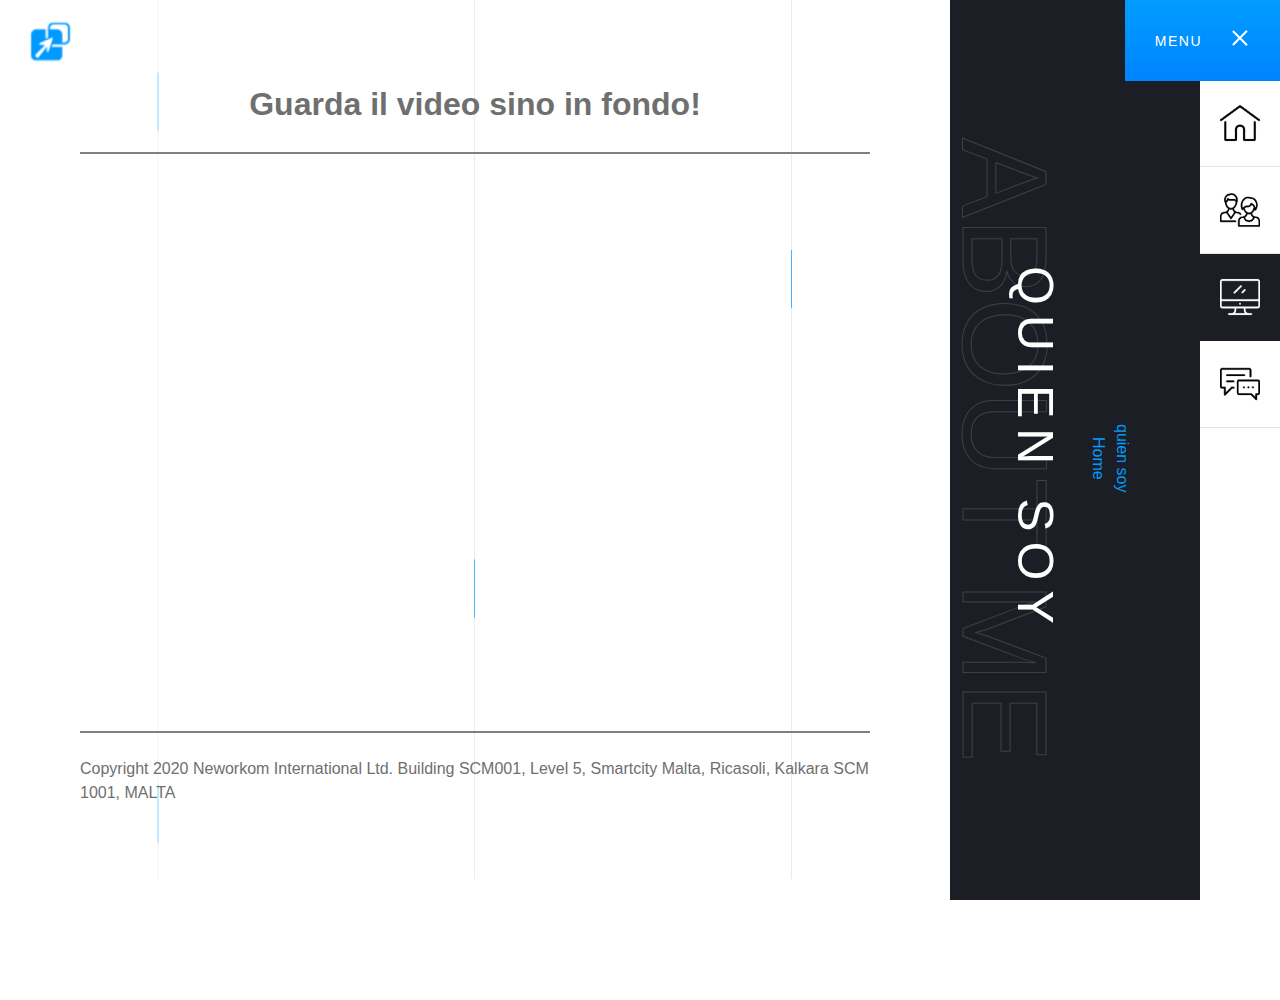
<file: video.html>
<!DOCTYPE html>
<html lang="it">
    <head><meta http-equiv="Content-Type" content="text/html; charset=utf-8">
        <!-- META -->
        
        <meta http-equiv="X-UA-Compatible" content="IE=edge">

        <meta name="format-detection" content="telephone=no">
        <!-- FAVICONS ICON -->
        <link rel="icon" href="images/favicon.png" type="image/x-icon"/>
        <link rel="shortcut icon" type="image/x-icon" href="images/favicon.png"/>
        <!-- PAGE TITLE HERE -->
        <title>Juan Esteban Gallo Mejía - Quien soy</title>
        <!-- MOBILE SPECIFIC -->
        <meta name="viewport" content="width=device-width, initial-scale=1.0, maximum-scale=1.0">
        <!--[if lt IE 9]>
	<script src="js/html5shiv.min.js"></script>
	<script src="js/respond.min.js"></script>
	<![endif]-->
  <!-- STYLESHEETS -->
	<link rel="stylesheet" type="text/css" href="css/plugins.css">
	<link rel="stylesheet" type="text/css" href="css/style.css">
	<link rel="stylesheet" type="text/css" href="css/templete.css">
	<link rel="stylesheet" type="text/css" class="skin" href="css/skin/skin-2.css">
	<link href="https://fonts.googleapis.com/css?family=DM+Sans:400,400i,500,500i,700,700i&display=swap" rel="stylesheet">
	<style>
		@import url('https://fonts.googleapis.com/css?family=Oswald:200,300,400,500,600,700|Rajdhani:300,400,500,600,700&display=swap');
	</style>
  <script type='text/javascript' src='https://platform-api.sharethis.com/js/sharethis.js#property=5e6c129f84c12600134a41a9&product=inline-share-buttons' async='async'></script>
    </head>
    <body>
        <div class="page-wraper">
            <!-- header -->
            <header class="site-header header-transparent header2">
                <!-- main header -->
                <div class="sticky-header main-bar-wraper navbar-expand-xl">
                    <div class="main-bar clearfix">
                        <div class="container-fluid clearfix">
                            <!-- website logo -->
                            <div class="logo-header">
        						                <a href="index.html"><img src="images/logo-black-2.png" alt=""></a>
        					          </div>
                            <!-- extra nav -->
                            <div class="extra-nav">
                              <div class="extra-cell">
                                  <ul>
                                    <li>
                                          <a href="javascript:void(0);" class="menu-btn active"><span>Menu</span><div class="menu"><span></span><span></span><span></span></div></a></li>
                                  </ul>
                              </div>
                          </div>
                          <!-- main nav -->
                          <div class="header-nav icon-menu active">
                            <ul class="nav navbar-nav">
                              <li><a href="index.html"><img src="images/home_black.png"  width="45px;" /></a></li>
                              <li ><a href="about.html"><img src="images/bio_black.png" width="45px;"/></a></li>
                              <li class="active"><a href="video.html"><img src="images/video_white.png" width="45px;"/></a></li>

                              <li><a href="contact.html"><img src="images/contact_black.png" width="45px;"/></a></li>
                          </ul>
                          </div>
                        </div>
                    </div>
                </div>
                <!-- main header END -->
            </header>
            <!-- header END -->
            <div class="dlab-bnr-inr text-center" data-content="About me">
                <div class="container">
                    <div class="dlab-bnr-inr-entry align-m text-center">
                        <h1 class="text-white">quien soy</h1>
                        <!-- Breadcrumb row -->
                        <div class="breadcrumb-row">
                            <ul class="list-inline">
                                <li>
                                    <a href="index.html">Home</a>
                                </li>
                                <li>quien soy</li>
                            </ul>
                        </div>
                        <!-- Breadcrumb row END -->
                    </div>
                </div>
            </div>

            <div class="content-body">
                <div class="content-body-inner">
                    <!-- About Image -->
					<p class="fnt" style="text-align: center;
                    font-size:32px; 
                   font-weight:600">Guarda il video sino in fondo!<br><hr style="border:solid; border-width: 0.25px;"></p>

                    <!-- About Info -->
                    <div class="section-full content-inner-1 wow fadeInUp" data-wow-duration="2s" data-wow-delay="0.2s">


    <iframe id="player" width="100%" height="450px" src="https://player.vimeo.com/video/406825693?byline=0&portrait=0" frameborder="0" allow="accelerometer; autoplay; encrypted-media; gyroscope; picture-in-picture" allowfullscreen></iframe>
    <br><hr style="border:solid; border-width: 0.25px;">
    <p class="fnt">Copyright 2020 Neworkom International Ltd. Building SCM001, Level 5, Smartcity Malta, Ricasoli, Kalkara SCM 1001, MALTA</p>
    <p id="message"></p>

			</div>
    </div>
  </div>

        </div>
        
    
        <!-- JavaScript  files ========================================= -->
        <script src="js/jquery.min.js"></script><!-- JQUERY.MIN JS -->
        <script src="plugins/bootstrap/js/popper.min.js"></script><!-- BOOTSTRAP.MIN JS -->
        <script src="plugins/bootstrap/js/bootstrap.min.js"></script><!-- BOOTSTRAP.MIN JS -->
        <script src="plugins/owl-carousel/owl.carousel.js"></script><!-- LIGHTGALLERY -->
        <script src="js/dz.carousel.js"></script><!-- LIGHTGALLERY -->
        <script src="js/wow.js"></script><!-- WOW JS -->
        <script src="js/custom.js"></script><!-- CUSTOM FUCTIONS  -->
        <script type="text/javascript">
        var tag = document.createElement('script');
        tag.src = "https://www.youtube.com/iframe_api";
        var firstScript = document.getElementsByTagName('script')[0];
        firstScript.parentNode.insertBefore(tag, firstScript);
        function onYouTubeIframeAPIReady() {
            new YT.Player('player', {
                events: {
                    'onStateChange': function(evt) {
                        if (evt.data === YT.PlayerState.ENDED) {
                            document.getElementById('message').innerHTML = "<h2>Contatta chi ti ha inviato questo video e chiedi maggiori informazioni.<br><br>Neworkom migliorerà la vita anche a te..</h2>";

                        }
                     }
                 }
            });
        }
    </script>

    </body>
</html>
</file>
<file: css/style.css>
* {
    -webkit-box-sizing: border-box;
       -moz-box-sizing: border-box;
        -ms-box-sizing: border-box;
            box-sizing: border-box;
  }


  .pic {
    border: 0px;
    float: left;
    height: 64px;
    width: 64px;
    margin: 20px;
    overflow: hidden;
  }
  /*MORPH*/
  .morph {
    -webkit-transition: all 0.5s ease;
       -moz-transition: all 0.5s ease;
         -o-transition: all 0.5s ease;
        -ms-transition: all 0.5s ease;
            transition: all 0.5s ease;
  }

  .morph:hover {
    border-radius: 50%;
    -webkit-transform: rotate(360deg);
       -moz-transform: rotate(360deg);
         -o-transform: rotate(360deg);
        -ms-transform: rotate(360deg);
            transform: rotate(360deg);
  }

/*
======================================
* CSS TABLE CONTENT *
======================================

1. GENERAL

2. HEADINGS

3. TEXT & PARAGRAPH

4. LISTS

5. BOX SPACING (inner & outer)
>padding
>marging

6. BOX MAX-WIDTH CSS

7. POSITIONS ( absolute & relative & statice & z-index )

8. COLOR (text & background)
>text color
>background color

9. IMAGES OVERLAY EFFECTS (overly animation on images)

10. IMAGES EFFECTS (image animation in images)
>image-opacity
>image-zoom
>image-zoom-slow
>image-shrink
>image-side-pan
>image-vertical-pan
>image-fade-in
>image-fade-out
>image-rotate
>image-sepia
>image-blurr
>image-blurr-invert
>image off color
>image on color


11. CONTENT SHOW ON IMAGE BOX

12. FORM ELEMENTS

13. WP DEFAULT

14. HEADER (top part of page)

15. PAGE TOP BAR (left & right content)

16. LOGO ( company identify  symbol )

17. MAIN BAR ( place logo & main-navigation )

18. NAVIGATIONS
>mena-menu
>mobile-menu
>footer-menu

19. BANNER

20. SLIDER
>rs slider
>owl slider

21. BLOG

22. WIDGETS

23. CUSTOMIZE CSS
>set-radius
>transition
>float-clearfix

24. SORTCODES
>Buttons
>Title separators
>Deviders
>Lists & bullets
>Tabs
>Accordians
>Carousels
>Testimonials
>Pricing table
>Alert box
>Modal pop
>Social icons
>Breadcrumb
>Tables
>Image effects

25. PAGINATION

26. FOOTER

27. PAGE-CONTENT

28. INNER-CONTENT

29. SIDE-NAV

30. CONTACT

31. SHOPPING

======================================
* END TABLE CONTENT *
======================================
*/




body, html {

}
body {
    background-color: #fff;

    font-size: 16px;
    font-weight: 400;
    color:#6f6f6f;
    padding: 0;
    margin: 0;
    overflow-x: hidden;
	-webkit-font-smoothing: antialiased;
    font-smoothing: antialiased;
}
a {
    color: #EFBB20;
    outline: 0 none;
    text-decoration: none;
}
a:hover,
a:focus {
    text-decoration: none;
    outline: 0 none;
}
a:active,
a:hover {
    color: #333333;
}
p a {
    color: #333333;
}
img {
    border-style: none;
    height: auto;
    max-width: 100%;
    vertical-align: middle;
}
hr {
    clear: both;
}
button,
select{
	outline: none;
}

section,
article,
aside,
details,
figcaption,
figure,
footer,
header,
hgroup,
main,
menu,
nav,
summary {
    display: block;
}

table {
    background-color: transparent;
    width: 100%;
}
table thead th {
    color: #333;
}
table td {
    padding: 15px 10px;
}
p,
address,
pre,
hr,
ul,
ol,
dl,
dd,
table {
    margin-bottom: 24px;
}
 ::selection {
     color: #000;
     background:#dbdbdb;
}
 ::-moz-selection {
     color:#000;
     background:#dbdbdb;
}
.overflow-hide {
    overflow: hidden;
}
.overflow-auto {
    overflow: auto;
}
.clear {
    clear: both;
}
.pull-none {
    float: none;
}
::-moz-selection {
    background: #3396d1;
    color: #fff;
}
::selection {
    background: #3396d1;
    color: #fff;
}

.dis-block{
	display:block;
	width: 100%;
}
/*---------------------------------------------------------------
2. HEADINGS
---------------------------------------------------------------*/


/*---------------------------------------------------------------
3. TEXT & PARAGRAPH
---------------------------------------------------------------*/


/*---------------------------------------------------------------
4. LISTS
---------------------------------------------------------------*/


/*---------------------------------------------------------------
5. BOX SPACING (inner & outer)
	>padding
	>marging
---------------------------------------------------------------*/
/*== >padding (around) ======*/

.p-a0 {
    padding: 0;
}
.p-a5 {
    padding: 5px;
}
.p-a10 {
    padding: 10px;
}
.p-a15 {
    padding: 15px;
}
.p-a20 {
    padding: 20px;
}
.p-a25 {
    padding: 25px;
}
.p-a30 {
    padding: 30px;
}
.p-a40 {
    padding: 40px;
}
.p-a50 {
    padding: 50px;
}
.p-a60 {
    padding: 60px;
}
.p-a70 {
    padding: 70px;
}
.p-a80 {
    padding: 80px;
}
.p-a90 {
    padding: 90px;
}
.p-a100 {
    padding: 100px;
}
/*== >Padding (top) ==*/

.p-t0 {
    padding-top: 0;
}
.p-t5 {
    padding-top: 5px;
}
.p-t10 {
    padding-top: 10px;
}
.p-t15 {
    padding-top: 15px;
}
.p-t20 {
    padding-top: 20px;
}
.p-t30 {
    padding-top: 30px;
}
.p-t40 {
    padding-top: 40px;
}
.p-t50 {
    padding-top: 50px;
}
.p-t60 {
    padding-top: 60px;
}
.p-t70 {
    padding-top: 70px;
}
.p-t80 {
    padding-top: 80px;
}
.p-t90 {
    padding-top: 90px;
}
.p-t100 {
    padding-top: 100px;
}
/*== >Padding (bottom) ==*/

.p-b0 {
    padding-bottom: 0;
}
.p-b5 {
    padding-bottom: 5px;
}
.p-b10 {
    padding-bottom: 10px;
}
.p-b15 {
    padding-bottom: 15px;
}
.p-b20 {
    padding-bottom: 20px;
}
.p-b30 {
    padding-bottom: 30px;
}
.p-b40 {
    padding-bottom: 40px;
}
.p-b50 {
    padding-bottom: 50px;
}
.p-b60 {
    padding-bottom: 60px;
}
.p-b70 {
    padding-bottom: 70px;
}
.p-b80 {
    padding-bottom: 80px;
}
.p-b90 {
    padding-bottom: 90px;
}
.p-b100 {
    padding-bottom: 100px;
}
/*== >Padding (left) ==*/

.p-l0 {
    padding-left: 0;
}
.p-l5 {
    padding-left: 5px;
}
.p-l10 {
    padding-left: 10px;
}
.p-l15 {
    padding-left: 15px;
}
.p-l20 {
    padding-left: 20px;
}
.p-l30 {
    padding-left: 30px;
}
.p-l40 {
    padding-left: 40px;
}
.p-l50 {
    padding-left: 50px;
}
.p-l60 {
    padding-left: 60px;
}
.p-l70 {
    padding-left: 70px;
}
.p-l80 {
    padding-left: 80px;
}
.p-l90 {
    padding-left: 90px;
}
.p-l100 {
    padding-left: 100px;
}
/*== >Padding (right) ==*/

.p-r0 {
    padding-right: 0;
}
.p-r5 {
    padding-right: 5px;
}
.p-r10 {
    padding-right: 10px;
}
.p-r15 {
    padding-right: 15px;
}
.p-r20 {
    padding-right: 20px;
}
.p-r30 {
    padding-right: 30px;
}
.p-r40 {
    padding-right: 40px;
}
.p-r50 {
    padding-right: 50px;
}
.p-r60 {
    padding-right: 60px;
}
.p-r70 {
    padding-right: 70px;
}
.p-r80 {
    padding-right: 80px;
}
.p-r90 {
    padding-right: 90px;
}
.p-r100 {
    padding-right: 100px;
}
/*== >Padding (left right) ==*/

.p-lr0 {
    padding-left: 0;
    padding-right: 0;
}
.p-lr5 {
    padding-left: 5px;
    padding-right: 5px;
}
.p-lr10 {
    padding-left: 10px;
    padding-right: 10px;
}
.p-lr15 {
    padding-left: 15px;
    padding-right: 15px;
}
.p-lr20 {
    padding-left: 20px;
    padding-right: 20px;
}
.p-lr30 {
    padding-left: 30px;
    padding-right: 30px;
}
.p-lr40 {
    padding-left: 40px;
    padding-right: 40px;
}
.p-lr50 {
    padding-left: 50px;
    padding-right: 50px;
}
.p-lr60 {
    padding-left: 60px;
    padding-right: 60px;
}
.p-lr70 {
    padding-left: 70px;
    padding-right: 70px;
}
.p-lr80 {
    padding-left: 80px;
    padding-right: 80px;
}
.p-lr90 {
    padding-left: 90px;
    padding-right: 90px;
}
.p-lr100 {
    padding-left: 100px;
    padding-right: 100px;
}
/*== >Padding (top bottom) ==*/

.p-tb0 {
    padding-bottom: 0;
    padding-top: 0;
}
.p-tb5 {
    padding-bottom: 5px;
    padding-top: 5px;
}
.p-tb10 {
    padding-bottom: 10px;
    padding-top: 10px;
}
.p-tb15 {
    padding-bottom: 15px;
    padding-top: 15px;
}
.p-tb20 {
    padding-bottom: 20px;
    padding-top: 20px;
}
.p-tb30 {
    padding-bottom: 30px;
    padding-top: 30px;
}
.p-tb40 {
    padding-bottom: 40px;
    padding-top: 40px;
}
.p-tb50 {
    padding-bottom: 50px;
    padding-top: 50px;
}
.p-tb60 {
    padding-bottom: 60px;
    padding-top: 60px;
}
.p-tb70 {
    padding-bottom: 70px;
    padding-top: 70px;
}
.p-tb80 {
    padding-bottom: 80px;
    padding-top: 80px;
}
.p-tb90 {
    padding-bottom: 90px;
    padding-top: 90px;
}
.p-tb100 {
    padding-bottom: 100px;
    padding-top: 100px;
}
/*== >margin (around) ======*/

.m-auto {
    margin: auto;
}
.m-a0 {
    margin: 0;
}
.m-a5 {
    margin: 5px;
}
.m-a10 {
    margin: 10px;
}
.m-a15 {
    margin: 15px;
}
.m-a20 {
    margin: 20px;
}
.m-a30 {
    margin: 30px;
}
.m-a40 {
    margin: 40px;
}
.m-a50 {
    margin: 50px;
}
.m-a60 {
    margin: 60px;
}
.m-a70 {
    margin: 70px;
}
.m-a80 {
    margin: 80px;
}
.m-a90 {
    margin: 90px;
}
.m-a100 {
    margin: 100px;
}
/*== >marging (top) ==*/

.m-t0 {
    margin-top: 0;
}
.m-t5 {
    margin-top: 5px;
}
.m-t10 {
    margin-top: 10px;
}
.m-t15 {
    margin-top: 15px;
}
.m-t20 {
    margin-top: 20px;
}
.m-t30 {
    margin-top: 30px;
}
.m-t40 {
    margin-top: 40px;
}
.m-t50 {
    margin-top: 50px;
}
.m-t60 {
    margin-top: 60px;
}
.m-t70 {
    margin-top: 70px;
}
.m-t80 {
    margin-top: 80px;
}
.m-t90 {
    margin-top: 90px;
}
.m-t100 {
    margin-top: 100px;
}
/*== >marging (bottom) ==*/

.m-b0 {
    margin-bottom: 0;
}
.m-b5 {
    margin-bottom: 5px;
}
.m-b10 {
    margin-bottom: 10px;
}
.m-b15 {
    margin-bottom: 15px;
}
.m-b20 {
    margin-bottom: 20px;
}
.m-b30 {
    margin-bottom: 30px;
}
.m-b40 {
    margin-bottom: 40px;
}
.m-b50 {
    margin-bottom: 50px;
}
.m-b60 {
    margin-bottom: 60px;
}
.m-b70 {
    margin-bottom: 70px;
}
.m-b80 {
    margin-bottom: 80px;
}
.m-b90 {
    margin-bottom: 90px;
}
.m-b100 {
    margin-bottom: 100px;
}
/*== >marging (left) ==*/

.m-l0 {
    margin-left: 0;
}
.m-l5 {
    margin-left: 5px;
}
.m-l10 {
    margin-left: 10px;
}
.m-l15 {
    margin-left: 15px;
}
.m-l20 {
    margin-left: 20px;
}
.m-l30 {
    margin-left: 30px;
}
.m-l40 {
    margin-left: 40px;
}
.m-l50 {
    margin-left: 50px;
}
.m-l60 {
    margin-left: 60px;
}
.m-l70 {
    margin-left: 70px;
}
.m-l80 {
    margin-left: 80px;
}
.m-l90 {
    margin-left: 90px;
}
.m-l100 {
    margin-left: 100px;
}
/*== >marging (right) ==*/

.m-r0 {
    margin-right: 0;
}
.m-r5 {
    margin-right: 5px;
}
.m-r10 {
    margin-right: 10px;
}
.m-r15 {
    margin-right: 15px;
}
.m-r20 {
    margin-right: 20px;
}
.m-r30 {
    margin-right: 30px;
}
.m-r40 {
    margin-right: 40px;
}
.m-r50 {
    margin-right: 50px;
}
.m-r60 {
    margin-right: 60px;
}
.m-r70 {
    margin-right: 70px;
}
.m-r80 {
    margin-right: 80px;
}
.m-r90 {
    margin-right: 90px;
}
.m-r100 {
    margin-right: 100px;
}
/*== >marging (left right) ==*/

.m-lr0 {
    margin-left: 0;
    margin-right: 0;
}
.m-lr5 {
    margin-left: 5px;
    margin-right: 5px;
}
.m-lr10 {
    margin-left: 10px;
    margin-right: 10px;
}
.m-lr15 {
    margin-left: 15px;
    margin-right: 15px;
}
.m-lr20 {
    margin-left: 20px;
    margin-right: 20px;
}
.m-lr30 {
    margin-left: 30px;
    margin-right: 30px;
}
.m-lr40 {
    margin-left: 40px;
    margin-right: 40px;
}
.m-lr50 {
    margin-left: 50px;
    margin-right: 50px;
}
.m-lr60 {
    margin-left: 60px;
    margin-right: 60px;
}
.m-lr70 {
    margin-left: 70px;
    margin-right: 70px;
}
.m-lr80 {
    margin-left: 80px;
    margin-right: 80px;
}
.m-lr90 {
    margin-left: 90px;
    margin-right: 90px;
}
.m-lr100 {
    margin-left: 100px;
    margin-right: 100px;
}
/*== >marging (top bottom) ==*/

.m-tb0 {
    margin-bottom: 0;
    margin-top: 0;
}
.m-tb5 {
    margin-bottom: 5px;
    margin-top: 5px;
}
.m-tb10 {
    margin-bottom: 10px;
    margin-top: 10px;
}
.m-tb15 {
    margin-bottom: 15px;
    margin-top: 15px;
}
.m-tb20 {
    margin-bottom: 20px;
    margin-top: 20px;
}
.m-tb30 {
    margin-bottom: 30px;
    margin-top: 30px;
}
.m-tb40 {
    margin-bottom: 40px;
    margin-top: 40px;
}
.m-tb50 {
    margin-bottom: 50px;
    margin-top: 50px;
}
.m-tb60 {
    margin-bottom: 60px;
    margin-top: 60px;
}
.m-tb70 {
    margin-bottom: 70px;
    margin-top: 70px;
}
.m-tb80 {
    margin-bottom: 80px;
    margin-top: 80px;
}
.m-tb90 {
    margin-bottom: 90px;
    margin-top: 90px;
}
.m-tb100 {
    margin-bottom: 100px;
    margin-top: 100px;
}
/*== > colum gap less ==*/

.no-col-gap [class*="col-xs-"],
.no-col-gap [class*="col-sm-"],
.no-col-gap [class*="col-md-"],
.no-col-gap [class*="col-lg-"] {
    padding-left: 0;
    padding-right: 0;
}

.m-t0 {
    margin-top: 0;
}
.m-t5 {
    margin-top: 5px;
}
.m-t10 {
    margin-top: 10px;
}
.m-t15 {
    margin-top: 15px;
}
.m-t20 {
    margin-top: 20px;
}
.m-t30 {
    margin-top: 30px;
}
.m-t40 {
    margin-top: 40px;
}
.m-t50 {
    margin-top: 50px;
}
.m-t60 {
    margin-top: 60px;
}
.m-t70 {
    margin-top: 70px;
}
.m-t80 {
    margin-top: 80px;
}
.m-t90 {
    margin-top: 90px;
}
.m-t100 {
    margin-top: 100px;
}
/*== >marging (bottom) ==*/

.m-b0 {
    margin-bottom: 0;
}
.m-b5 {
    margin-bottom: 5px;
}
.m-b10 {
    margin-bottom: 10px;
}
.m-b15 {
    margin-bottom: 15px;
}
.m-b20 {
    margin-bottom: 20px;
}
.m-b30 {
    margin-bottom: 30px;
}
.m-b40 {
    margin-bottom: 40px;
}
.m-b50 {
    margin-bottom: 50px;
}
.m-b60 {
    margin-bottom: 60px;
}
.m-b70 {
    margin-bottom: 70px;
}
.m-b80 {
    margin-bottom: 80px;
}
.m-b90 {
    margin-bottom: 90px;
}
.m-b100 {
    margin-bottom: 100px;
}
/*== >marging (left) ==*/

.m-l0 {
    margin-left: 0;
}
.m-l5 {
    margin-left: 5px;
}
.m-l10 {
    margin-left: 10px;
}
.m-l15 {
    margin-left: 15px;
}
.m-l20 {
    margin-left: 20px;
}
.m-l30 {
    margin-left: 30px;
}
.m-l40 {
    margin-left: 40px;
}
.m-l50 {
    margin-left: 50px;
}
.m-l60 {
    margin-left: 60px;
}
.m-l70 {
    margin-left: 70px;
}
.m-l80 {
    margin-left: 80px;
}
.m-l90 {
    margin-left: 90px;
}
.m-l100 {
    margin-left: 100px;
}
/*== >marging (right) ==*/
@media only screen and (max-width: 1200px) {
	.m-lg-t0   	{ margin-top: 0;     }
	.m-lg-t5   	{ margin-top: 5px;   }
	.m-lg-t10 	{ margin-top: 10px;  }
	.m-lg-t15 	{ margin-top: 15px;  }
	.m-lg-t20 	{ margin-top: 20px;  }
	.m-lg-t30 	{ margin-top: 30px;  }
	.m-lg-t40 	{ margin-top: 40px;  }
	.m-lg-t50 	{ margin-top: 50px;  }
	.m-lg-t60 	{ margin-top: 60px;  }
	.m-lg-t70 	{ margin-top: 70px;  }
	.m-lg-t80 	{ margin-top: 80px;  }
	.m-lg-t90 	{ margin-top: 90px;  }
	.m-lg-t100    { margin-top: 100px; }

	.m-lg-b0   	{ margin-bottom: 0;     }
	.m-lg-b5   	{ margin-bottom: 5px;   }
	.m-lg-b10 	{ margin-bottom: 10px;  }
	.m-lg-b15 	{ margin-bottom: 15px;  }
	.m-lg-b20 	{ margin-bottom: 20px;  }
	.m-lg-b30 	{ margin-bottom: 30px;  }
	.m-lg-b40 	{ margin-bottom: 40px;  }
	.m-lg-b50 	{ margin-bottom: 50px;  }
	.m-lg-b60 	{ margin-bottom: 60px;  }
	.m-lg-b70 	{ margin-bottom: 70px;  }
	.m-lg-b80 	{ margin-bottom: 80px;  }
	.m-lg-b90 	{ margin-bottom: 90px;  }
	.m-lg-b100    { margin-bottom: 100px; }
}
@media only screen and (max-width: 991px) {
	.m-md-t0   	{ margin-top: 0;     }
	.m-md-t5   	{ margin-top: 5px;   }
	.m-md-t10 	{ margin-top: 10px;  }
	.m-md-t15 	{ margin-top: 15px;  }
	.m-md-t20 	{ margin-top: 20px;  }
	.m-md-t30 	{ margin-top: 30px;  }
	.m-md-t40 	{ margin-top: 40px;  }
	.m-md-t50 	{ margin-top: 50px;  }
	.m-md-t60 	{ margin-top: 60px;  }
	.m-md-t70 	{ margin-top: 70px;  }
	.m-md-t80 	{ margin-top: 80px;  }
	.m-md-t90 	{ margin-top: 90px;  }
	.m-md-t100    { margin-top: 100px; }

	.m-md-b0   	{ margin-bottom: 0;     }
	.m-md-b5   	{ margin-bottom: 5px;   }
	.m-md-b10 	{ margin-bottom: 10px;  }
	.m-md-b15 	{ margin-bottom: 15px;  }
	.m-md-b20 	{ margin-bottom: 20px;  }
	.m-md-b30 	{ margin-bottom: 30px;  }
	.m-md-b40 	{ margin-bottom: 40px;  }
	.m-md-b50 	{ margin-bottom: 50px;  }
	.m-md-b60 	{ margin-bottom: 60px;  }
	.m-md-b70 	{ margin-bottom: 70px;  }
	.m-md-b80 	{ margin-bottom: 80px;  }
	.m-md-b90 	{ margin-bottom: 90px;  }
	.m-md-b100    { margin-bottom: 100px; }
}
@media only screen and (max-width: 767px) {
	.m-sm-t0   	{ margin-top: 0;     }
	.m-sm-t5   	{ margin-top: 5px;   }
	.m-sm-t10 	{ margin-top: 10px;  }
	.m-sm-t15 	{ margin-top: 15px;  }
	.m-sm-t20 	{ margin-top: 20px;  }
	.m-sm-t30 	{ margin-top: 30px;  }
	.m-sm-t40 	{ margin-top: 40px;  }
	.m-sm-t50 	{ margin-top: 50px;  }
	.m-sm-t60 	{ margin-top: 60px;  }
	.m-sm-t70 	{ margin-top: 70px;  }
	.m-sm-t80 	{ margin-top: 80px;  }
	.m-sm-t90 	{ margin-top: 90px;  }
	.m-sm-t100    { margin-top: 100px; }

	.m-sm-b0   	{ margin-bottom: 0;     }
	.m-sm-b5   	{ margin-bottom: 5px;   }
	.m-sm-b10 	{ margin-bottom: 10px;  }
	.m-sm-b15 	{ margin-bottom: 15px;  }
	.m-sm-b20 	{ margin-bottom: 20px;  }
	.m-sm-b30 	{ margin-bottom: 30px;  }
	.m-sm-b40 	{ margin-bottom: 40px;  }
	.m-sm-b50 	{ margin-bottom: 50px;  }
	.m-sm-b60 	{ margin-bottom: 60px;  }
	.m-sm-b70 	{ margin-bottom: 70px;  }
	.m-sm-b80 	{ margin-bottom: 80px;  }
	.m-sm-b90 	{ margin-bottom: 90px;  }
	.m-sm-b100    { margin-bottom: 100px; }
}
@media only screen and (max-width: 576px) {
	.m-xs-t0   	{ margin-top: 0;     }
	.m-xs-t5   	{ margin-top: 5px;   }
	.m-xs-t10 	{ margin-top: 10px;  }
	.m-xs-t15 	{ margin-top: 15px;  }
	.m-xs-t20 	{ margin-top: 20px;  }
	.m-xs-t30 	{ margin-top: 30px;  }
	.m-xs-t40 	{ margin-top: 40px;  }
	.m-xs-t50 	{ margin-top: 50px;  }
	.m-xs-t60 	{ margin-top: 60px;  }
	.m-xs-t70 	{ margin-top: 70px;  }
	.m-xs-t80 	{ margin-top: 80px;  }
	.m-xs-t90 	{ margin-top: 90px;  }
	.m-xs-t100    { margin-top: 100px; }

	.m-xs-b0   	{ margin-bottom: 0;     }
	.m-xs-b5   	{ margin-bottom: 5px;   }
	.m-xs-b10 	{ margin-bottom: 10px;  }
	.m-xs-b15 	{ margin-bottom: 15px;  }
	.m-xs-b20 	{ margin-bottom: 20px;  }
	.m-xs-b30 	{ margin-bottom: 30px;  }
	.m-xs-b40 	{ margin-bottom: 40px;  }
	.m-xs-b50 	{ margin-bottom: 50px;  }
	.m-xs-b60 	{ margin-bottom: 60px;  }
	.m-xs-b70 	{ margin-bottom: 70px;  }
	.m-xs-b80 	{ margin-bottom: 80px;  }
	.m-xs-b90 	{ margin-bottom: 90px;  }
	.m-xs-b100    { margin-bottom: 100px; }
}
/*---------------------------------------------------------------
6. BOX MAX-WIDTH CSS
---------------------------------------------------------------*/




/*---------------------------------------------------------------
14. HEADER (top part of page)
---------------------------------------------------------------*/

.site-header {
    position: relative;
    z-index: 99999;
}
.site-header ul,
.site-header ol {
    margin-bottom: 0;
}
/*without top bar*/
.extra-nav {
	float: right;
    position: relative;
    z-index: 9;
    position: fixed;
    right: 0;
    top: 0;
}
.extra-nav .site-button-link {
	font-size: 25px;
    line-height: 25px;
    color: #020d26;
    cursor: pointer;
}
.extra-nav .extra-cell {
	display: inline-block;
}
.ext-header .main-bar .logo-header{
	display:none;
}
.extra-nav ul{
	margin:0;
	padding:0;
	list-style:none;
}
.extra-nav ul li{
	display:inline-block;
}
.extra-nav ul li a{
    color: #fff;
    text-transform: uppercase;
    font-size: 14px;
    font-weight: 400;
    padding: 40px 40px;
    display: inline-block;
    line-height: 20px;
    letter-spacing: 1.5px;
}
.extra-nav ul li a span{
	display:inline-block;
}
@media only screen and (max-width: 991px) {
	.ext-header .main-bar .logo-header{
		display:table;
	}
}
@media only screen and (max-width: 480px) {
    .extra-nav {
        text-align: right;
    }
}
/* map page header*/

#header-part.fix-map-header {
    height: 90px;
}
#header-part.fix-map-header .main-bar {
    position: fixed;
    top: 0;
    left: 0;
    z-index: 1;
}
@media only screen and (max-width: 480px) {
    #header-part.fix-map-header {
        height: 160px;
    }
}
/*---------------------------------------------------------------
15. PAGE TOP BAR (left & right content)
---------------------------------------------------------------*/

/* Header Middle */

/*---------------------------------------------------------------
16. LOGO ( company identify  symbol )
---------------------------------------------------------------*/
/*=== >logo for header ===*/

.logo-header {
    display: table;
    float: left;
    vertical-align: middle;
    padding: 0;
    color: #EFBB20;
    margin-top: 0;
    margin-bottom: 0;
    margin-left: 0;
    margin-right: 0;
    width: 125px;
    height: 100px;
    position: relative;
    z-index: 9;
    transition: all 0.5s;
    -moz-transition: all 0.5s;
    -webkit-transition: all 0.5s;
    -o-transition: all 0.5s;
	margin-left: 15px;
}

.logo-header > a,
.logo-footer > a{
    display: table-cell;
    vertical-align: middle;
	font-size: 28px;
    color: #000;
    font-weight: 600;
}
.logo-header.center-block {
    margin-left: auto;
    margin-right: auto;
    float: none;
}
.logo-header img,
.logo-footer img {
    height: auto;
	width: 100%;
	max-width: 40px;
}

/*= When header is sticky =*/

.is-fixed .logo-header,
.is-fixed.header-curve .logo-header {
    transition:all 0.5s;
	-webkit-transition:all 0.5s;
	-moz-transition:all 0.5s;
	-o-transition:all 0.5s;
}
/*= Set width for mobile  =*/

@media only screen and (max-width: 767px) {
    .logo-header,
    .is-fixed.header-curve .logo-header,
	.is-fixed .logo-header,
	.is-fixed.header-curve .logo-header{
		width: 100px;
		max-width: 100px;
		height: 50px;
    }
	.logo-header img,
	.logo-footer img {
		max-width: 135px;
	}
    .is-fixed .logo-header a img,
    .is-fixed.header-curve .logo-header a img {
        vertical-align: sub;
    }
	.is-fixed .header-nav .logo-header a img,
    .is-fixed.header-curve .header-nav  .logo-header a img {
        vertical-align: middle;
    }
	.site-header .navbar-toggler,
	.site-header .is-fixed .navbar-toggler{
		 margin: 18px 0 14px 10px;
	}
	.site-header .extra-nav,
	.site-header .is-fixed .extra-nav{
		padding: 10px 0;
	}
}
/*---------------------------------------------------------------
17. MAIN BAR ( place logo & main-navigation )
---------------------------------------------------------------*/

.main-bar {
    background: #FFFFFF;
    width: 100%;
    position: relative;
}
.header-curve .logo-header:before,
.header-curve .logo-header:after {
    background-color: #fff;
    content: "";
    position: absolute;
    bottom: 0;
    height: 100%;
    z-index: -1;
}
.header-curve .logo-header:before {
    right: -50px;
    width: 80%;
    -webkit-transform: skew( 30deg);
    -moz-transform: skew( 30deg);
    -o-transform: skew( 30deg);
    -ms-transform: skew( 30deg);
    transform: skew(30deg);

}
.header-curve .logo-header:after {
    right: 10%;
    width: 2000px;
}
.is-fixed.header-curve .logo-header img {
    margin-top: -0;
}
.header-curve .site-button-link:hover,
.header-curve .site-button-link{
	color:#fff;
}
@media only screen and (max-width: 991px) {
	.header-curve .header-nav .logo-header:before,
	.header-curve .header-nav .logo-header:after {
		content:none;
	}
}
@media only screen and (max-width: 767px) {
    .header-curve .logo-header:after {
        right: 0;
        left: auto;
    }
    ul.nav.navbar-nav{

margin-left:0px;

    }
    .icon-menu.header-nav{

        width: 65px !important;   

}

}
/*18. NAVIGATIONS
	>mena-menu
	>mobile-menu
	>footer-menu
---------------------------------------------------------------*/
/*== >mena-menu ==*/



/* Nav  Badge */

/*= Header style designs strat =*/
/*header with bg primary color 1 */

[class*="bg-"] .header-nav .nav > li > a {
    color: #fff;
}
[class*="bg-"] .header-nav .nav > li.active > a,
[class*="bg-"] .header-nav .nav > li.current-menu-item > a {
    color: #fff;
}
[class*="bg-"] .header-nav .nav > li > a:hover,
[class*="bg-"] .header-nav .nav > li:hover > a {
    color: #fff;
}
[class*="bg-"] .navbar-toggler {
    border-color: #fff;
}
[class*="bg-"] .navbar-toggler span {
    background-color: #fff;
}
@media only screen and (max-width: 991px) {
    [class*="bg-"] .header-nav .nav > li > a {
        color: #555;
    }
}
/*header style 1 (default) */
/* Header Dark */
.header.dark,
.header.dark .main-bar{
	 background: #252525
}
@media only screen and (min-width: 991px) {
	.header.header-transparent .header-nav .nav > li > a,
	.header.dark .header-nav .nav > li > a,
	.header.header-transparent .main-bar .header-nav .nav > li > a,
	.header.dark .main-bar .header-nav .nav > li > a{
		border: 1px solid rgba(255,255,255,0.10);
		border-width: 0 0 0 1px;
	}
	.header.header-transparent .header-nav .nav > li:last-child > a,
	.header.dark .header-nav .nav > li:last-child > a {
		border-width: 0 1px 0 1px;
	}
}
.header.dark .dlab-topbar-left ul li a,
.header.dark .dlab-topbar-right ul li a,
.header.dark .header-nav .nav > li > a,
.header.dark .extra-nav .site-button-link,
.header.dark .navbar-toggler {
    color: #dfdfdf;
}
.header.dark .navbar-toggler span{
	background-color:#dfdfdf;
}
.header.dark .top-bar{
	background-color:#252525;
	border-bottom: 1px solid rgba(255, 255, 255, 0.08);
    color: #dfdfdf;
}
.header-transparent + .page-content .dlab-bnr-inr-md,
.header-transparent + .page-content .dlab-bnr-inr-sm{
	padding-top:60px;
}
/* Header Transparent  */
.header-transparent{
	position:absolute;
	width:100%;
}
.header-transparent .main-bar{
	background-color:rgba(0,0,0,0);
}
.header-transparent .header-nav .nav > li > a{
	color:#fff;
}
.header-transparent .dlab-topbar-left ul li a,
.header-transparent .header-nav .nav > li > a,
.header-transparent .extra-nav .site-button-link,
.header-transparent .navbar-toggler {
    color: #fff;
}
.header-transparent .navbar-toggler span{
    background-color: #fff;
}
.header-transparent .is-fixed .main-bar{
	position:fixed;
}
.header-transparent .top-bar{
	background-color: rgba(0,0,0,0);
	border-bottom: 1px solid rgba(255, 255, 255, 0.08);
    color: #dfdfdf;
}
/* Overlay */
.header-transparent.overlay .top-bar,
.header-transparent.overlay .main-bar{
	background-color:rgba(0,0,0,0.5);
}
/* Header Full Width */
.fullwidth .container-fluid{
	padding-left: 30px;
    padding-right: 30px;
}
@media only screen and (max-width: 767px) {
	.fullwidth .container-fluid{
		padding-left: 15px;
		padding-right: 15px;
	}
}


/*---------------------------------------------------------------
19. BANNER
---------------------------------------------------------------*/

.dlab-banner-row,
.dlab-banner-outer {
    position: relative;
}
.dlab-bnr-pic {
    width: 100%;
    overflow: hidden;
}
.dlab-bnr-pic img {
    width: 100%;
    height: auto;
    display: block;
}
.dlab-bnr-text {
    position: absolute;
    left: 0;
    top: 35%;
    width: 100%;
    margin: 0;
    color: #FFFFFF;
}
.dlab-bnr-text-has {
    max-width: 600px;
}
.dlab-bnr-text strong,
.dlab-bnr-text span {
    text-shadow: 0 1px 2px rgba(0, 0, 0, 0.3);
    -webkit-text-shadow: 0 1px 2px rgba(0, 0, 0, 0.3)
}
.dlab-bnr-text strong {
    display: block;
    font-size: 60px;
    font-weight: 700;
    line-height: 70px;
    margin: 0 0 25px;
    color: #FFFFFF;
}
.dlab-bnr-text span {
    font-size: 20px;
    line-height: 30px;
    font-weight: 600;
    display: block;
    margin-bottom: 30px;
}
.dlab-bnr-text .btn {
    margin-right: 30px;
}
@media only screen and (max-width: 1200px) {
    .dlab-bnr-text strong {
        font-size: 60px;
        line-height: 60px;
        margin: 0 0 15px;
    }
    .dlab-bnr-text span {
        font-size: 20px;
        line-height: 24px;
    }
}
@media only screen and (max-width: 991px) {
    .dlab-bnr-text strong {
        font-size: 50px;
        line-height: 50px;
        margin: 0 0 10px;
    }
}
@media only screen and (max-width: 767px) {
    .dlab-bnr-text strong {
        font-size: 40px;
        line-height: 40px;
        margin: 0 0 0;
    }
}
@media only screen and (max-width: 680px) {
    .dlab-bnr-text strong {
        font-size: 30px;
        line-height: 30px;
        margin: 0 0 0;
    }
    .dlab-bnr-text span {
        font-size: 14px;
        line-height: 18px;
    }
}
@media only screen and (max-width: 480px) {
    .dlab-bnr-text strong {
        font-size: 20px;
        line-height: 20px;
    }
    .dlab-bnr-text span {
        font-size: 12px;
        line-height: 16px;
    }
}
/*== > inner page banner ==*/
.dlab-bnr-inr.dlab-bnr-inr-lg .dlab-bnr-inr-entry,
.dlab-bnr-inr.dlab-bnr-inr-lg {
    height: 800px;
}
.dlab-bnr-inr.dlab-bnr-inr-md .dlab-bnr-inr-entry,
.dlab-bnr-inr.dlab-bnr-inr-md {
    height: 600px;
}
.dlab-bnr-inr.dlab-bnr-inr-sm .dlab-bnr-inr-entry,
.dlab-bnr-inr.dlab-bnr-inr-sm {
    height: 450px;
}
.dlab-bnr-inr {
	height: 100%;
    background-size: cover;
    background-position: center center;
    display: table;
    width: 100%;
    text-align: center;
    width: 380px;
    background-color: #1c1e25;
    position: fixed;
    right: 100px;
    top: 0;
    overflow: hidden;
}
.dlab-bnr-inr .container {
    display: table;
    height: 100%;
}
.dlab-bnr-inr-entry {
	display: flex;
    align-items: center;
    height: 100%;
    justify-content: center;
    writing-mode: vertical-lr;
    width: 100%;
    flex-direction: column;
}
.dlab-bnr-inr-entry.align-m {
    vertical-align: middle;
}
.banner-inner-row h1,
.banner-inner-row h2,
.banner-inner-row h3,
.banner-inner-row h4,
.banner-inner-row h5,
.banner-inner-row h6 {
    color: #FFF;
}
/* Banner Contant */
.dlab-bnr-inr.banner-content h1{
	font-weight: 500;
}
.dlab-bnr-inr.banner-content p {
    font-size: 20px;
    font-weight: 100;
    letter-spacing: 1px;
    line-height: 36px;
    max-width: 750px;
	display: inline-block;
}
.dlab-bnr-inr.banner-content .site-button {
	padding: 13px 35px;
	font-size: 16px;
}

/* Banner  */
.dlab-bnr-inr .breadcrumb-row{
	padding:0;
	background-color:rgba(0,0,0,0);
}
.dlab-bnr-inr h1 {
    font-weight: 400;
    font-size: 70px;
    margin-bottom: 0;
    text-transform: uppercase;
    letter-spacing: 10px;
    margin: 0 5px;
    line-height: 1.2;
}
.next-element {
    color: #ffffff;
    float: right;
    opacity: 0.1;
}
.next-element:hover {
	color:#fff;
	opacity:0.8;
}
.dlab-bnr-inr .breadcrumb-row ul li:after,
.dlab-bnr-inr .breadcrumb-row ul li:last-child{
	color:#ef5525;
}
.dlab-bnr-inr:before{
	content: attr(data-content);
    position: absolute;
    transform: translateY(-50%);
    top: 50%;
    font-size: 240px;
    white-space: nowrap;
    text-transform: uppercase;
    color: rgba(0,0,0,0);
    -webkit-text-stroke: 1px rgba(255,255,255,0.15);
    writing-mode: vertical-rl;
    left: 0;
    line-height: 220px;
}
@media only screen and (max-width: 767px) {
	.ele-bnr .bnr-title,
	.ele-bnr h1 a,
	.ele-bnr .breadcrumb-row h5{
		display:none;
	}
	.ele-bnr .dlab-bnr-inr-entry{
		text-align:center;
	}
	.dlab-bnr-inr-entry h1{
		margin-bottom:10px;
	}
	.dlab-bnr-inr{
		padding-bottom: 0;
	}
	.dlab-bnr-inr .breadcrumb-row ul{
		display: block;
		float: none;
		width: 100%;
		text-align: center;
	}
	.dlab-bnr-inr .breadcrumb-row ul li{
		font-size:14px;
	}
	.dlab-bnr-inr .dlab-bnr-inr {
		height: 200px;
	}
	.dlab-bnr-inr h1{
		line-height: 32px;
		font-size: 24px;
		text-align:center;
	}
	.dlab-bnr-inr.dlab-bnr-inr-lg .dlab-bnr-inr-entry,
	.dlab-bnr-inr.dlab-bnr-inr-lg {
		height: 400px;
	}
	.dlab-bnr-inr.dlab-bnr-inr-md .dlab-bnr-inr-entry,
	.dlab-bnr-inr.dlab-bnr-inr-md {
		height: 300px;
	}
	.dlab-bnr-inr.dlab-bnr-inr-sm .dlab-bnr-inr-entry,
	.dlab-bnr-inr.dlab-bnr-inr-sm {
		height: 220px;
	}
	.dlab-bnr-inr,
	.dlab-bnr-inr  .dlab-bnr-inr-entry{
		 height: 180px;
	}
	.dlab-bnr-inr-entry {
		display: table-cell;
		padding-top:15px;
		padding-bottom:15px;
		vertical-align: middle;
	}
}

.navicon{
  width: 20px;
  height: 18px;
  position: relative;
  -webkit-transform: rotate(0deg);
  -moz-transform: rotate(0deg);
  -o-transform: rotate(0deg);
  transform: rotate(0deg);
  -webkit-transition: .5s ease-in-out;
  -moz-transition: .5s ease-in-out;
  -o-transition: .5s ease-in-out;
  transition: .5s ease-in-out;
  cursor: pointer;
}

.navicon span{
  display: block;
  position: absolute;
  height: 2px;
  width: 100%;
  border-radius: 1px;
  opacity: 1;
  left: 0;
  -webkit-transform: rotate(0deg);
  -moz-transform: rotate(0deg);
  -o-transform: rotate(0deg);
  transform: rotate(0deg);
  -webkit-transition: .25s ease-in-out;
  -moz-transition: .25s ease-in-out;
  -o-transition: .25s ease-in-out;
  transition: .25s ease-in-out;
}

.navicon span:nth-child(1) {
  top: 0px;
}
.navicon span:nth-child(2) {
  top: 7px;
}
.navicon span:nth-child(3) {
  top: 14px;
}
.navicon.open span:nth-child(1) {
  top: 7px;
  -webkit-transform: rotate(135deg);
  -moz-transform: rotate(135deg);
  -o-transform: rotate(135deg);
  transform: rotate(135deg);
}
.navicon.open span:nth-child(2) {
  opacity: 0;
  left: -60px;
}
.navicon.open span:nth-child(3) {
  top: 7px;
  -webkit-transform: rotate(-135deg);
  -moz-transform: rotate(-135deg);
  -o-transform: rotate(-135deg);
  transform: rotate(-135deg);
}




/* =============================
	Spacing End Alignment
============================= */
.site-footer .widget_getintuch{
	padding-top:0;
}
.content-inner{
	padding-top:80px;
	padding-bottom:50px;
}
.content-inner-1{
	padding-top:80px;
	padding-bottom:0px;
}
.content-inner-2{
	padding-top:80px;
	padding-bottom:80px;
}
.img-cover {
    object-fit: cover;
    width: 100%;
    max-width: 100%;
    min-width: 100%;
    height: 100%;
}
/* sp */
.row.sp80,
.sp80{
	margin-left:-40px;
	margin-right:-40px;
}
.row.sp80 [class*="col-"],
.sp80 [class*="col-"]{
	padding-left:40px;
	padding-right:40px;
}
.row.sp60,
.sp60{
	margin-left:-30px;
	margin-right:-30px;
}
.row.sp60 [class*="col-"],
.sp60 [class*="col-"]{
	padding-left:30px;
	padding-right:30px;
}
.row.sp40,
.sp40{
	margin-left:-20px;
	margin-right:-20px;
}
.row.sp40 [class*="col-"],
.sp40 [class*="col-"]{
	padding-left:20px;
	padding-right:20px;
}
.row.sp20,
.sp20{
	margin-left:-9px;
	margin-right:-9px;
}
.row.sp20 [class*="col-"],
.sp20 [class*="col-"]{
	padding-left:9px;
	padding-right:9px;
}
.row.sp15,
.sp15{
	margin-left:-7.5px;
	margin-right:-7.5px;
}
.row.sp15 [class*="col-"],
.sp15 [class*="col-"]{
	padding-left:7.5px;
	padding-right:7.5px;
}
.row.sp10,
.sp10{
	margin-left:-5px;
	margin-right:-5px;
}
.row.sp10 [class*="col-"],
.sp10 [class*="col-"]{
	padding-left:5px;
	padding-right:5px;
}
.row.spno,
.spno{
	margin-left:0;
	margin-right:0;
}
.row.spno [class*="col-"],
.spno [class*="col-"]{
	padding-left:0;
	padding-right:0;
}

/* Google Recaptcha */
.g-recaptcha,
#rc-imageselect {
    transform:scale(0.9);
    -webkit-transform:scale(0.9);
    -moz-transform:scale(0.9);
    -o-transform:scale(0.9);

    transform-origin:0 0;
    -o-transform-origin:0 0;
    -moz-transform-origin:0 0;
    -webkit-transform-origin:0 0;
}
@media screen and (max-width: 1280px){
	#rc-imageselect,
	.g-recaptcha {
        transform:scale(0.7);
        -moz-transform:scale(0.7);
        -o-transform:scale(0.7);
        -webkit-transform:scale(0.7);

        transform-origin:0 0;
        -moz-transform-origin:0 0;
        -o-transform-origin:0 0;
        -webkit-transform-origin:0 0;

    }
}
@media screen and (max-width: 575px){
	#rc-imageselect,
	.g-recaptcha {
        transform:scale(0.7);
        -moz-transform:scale(0.7);
        -o-transform:scale(0.7);
        -webkit-transform:scale(0.7);

        transform-origin:0 0;
        -moz-transform-origin:0 0;
        -o-transform-origin:0 0;
        -webkit-transform-origin:0 0;

    }
}
.recaptcha-box{
 height:60px;
}








.mobile-social-share h3 {
    color: inherit;
    float: left;
    font-size: 15px;
    line-height: 20px;
    margin: 25px 25px 0 25px;
}

.share-group {
    float: right;
    margin: 90px 25px 0px 0px; 
}

.btn-group {
    display: inline-block;
    font-size: 0;
    position: relative;
    vertical-align: middle;
    white-space: nowrap;
}

.mobile-social-share ul {
    float: right;
    list-style: none outside none;
    margin: 0;
    min-width: 61px;
    padding: 0;
}

.share {
    min-width: 17px;
}

.mobile-social-share li {
    display: block;
    font-size: 18px;
    list-style: none outside none;
    margin-bottom: 3px;
    margin-left: 4px;
    margin-top: 3px;
}

.btn-share {
    background-color: #BEBEBE;
    border-color: #CCCCCC;
    color: #333333;
}

.btn-twitter {
    background-color: #3399CC !important;
    width: 51px;
    color:#FFFFFF!important;
}

.btn-facebook {
    background-color: #3D5B96 !important;
    width: 51px;
    color:#FFFFFF!important;
}

.btn-facebook {
    background-color: #3D5B96 !important;
    width: 51px;
    color:#FFFFFF!important;
}

.btn-google {
    background-color: #DD3F34 !important;
    width: 51px;
    color:#FFFFFF!important;
}

.btn-linkedin {
    background-color: #1884BB !important;
    width: 51px;
    color:#FFFFFF!important;
}

.btn-pinterest {
    background-color: #CC1E2D !important;
    width: 51px;
    color:#FFFFFF!important;
}

.btn-mail {
    background-color: #FFC90E !important;
    width: 51px;
    color:#FFFFFF!important;
}

.caret {
    border-left: 4px solid rgba(0, 0, 0, 0);
    border-right: 4px solid rgba(0, 0, 0, 0);
    border-top: 4px solid;
    display: inline-block;
    height: 0;
    margin-left: 2px;
    vertical-align: middle;
    width: 0;
}

#socialShare {
    max-width:59px;
    margin-bottom:18px;
}

#socialShare > a{
    padding: 6px 10px 6px 10px;
}

@media (max-width : 320px) {
    #socialHolder{
        padding-left:5px;
        padding-right:5px;
    }
    
    .mobile-social-share h3 {
        margin-left: 0;
        margin-right: 0;
    }
    
    #socialShare{
        margin-left:5px;
        margin-right:5px;
    }
    
    .mobile-social-share h3 {
        font-size: 15px;
    }
}

@media (max-width : 238px) {
    .mobile-social-share h3 {
        font-size: 12px;
    }
}


@media (min-width: 1281px) {
  
   div.row.mobile-social-share{
    margin-left: 1135px;
    margin-top:-80px !important;
  }
    
  }

  


  @media only screen and (max-width: 767px) {
    
    div.row.mobile-social-share{
        margin-right: 17px;
        margin-top: -50px;
    }
   
    }
    
   html *{

  
        font-family: 'Exo 2.0', arial;
    }
    
    a.site-button{
        color: #000;
    }
     

     @media screen and (orientation:landscape) {
     
        div.row.mobile-social-share{
            margin-right: 230px;
        margin-top: -135px;
        }


 }

 /* (320x480) Smartphone, Portrait */
@media only screen and (device-width: 360px) and (orientation: portrait) {
    /* insert styles here */

   a.infoline{

    transform: scale(0.8);
    margin-right: -26px;
}
}

@media only screen and (device-width: 320px) and (orientation: portrait) {
    /* insert styles here */
 

    a.btn.btn-info{

        margin-top: 20px;
        margin-right: 40px;
        
    }


}

@media only screen and (device-width: 568px) and (orientation: landscape) {
    /* insert styles here */
    div.row.mobile-social-share{
        margin-left: -350px;
        margin-top: -50px;
    }

}


@media only screen and (device-width: 375px) and (orientation: portrait) {
    /* insert styles here */

   a.infoline{

    transform: scale(0.8);
    margin-right: -20px;
}
}

/* (320x480) Smartphone, Landscape */
@media only screen and (device-width: 640px) and (orientation: landscape) {
    /* insert styles here */

    div.row.mobile-social-share{

        margin-right: 250px;
    }
}

@media only screen and (device-width: 823px) and (orientation: landscape) {
    /* insert styles here */

    div.row.mobile-social-share{

        margin-top: -150px ;
        margin-left: 300px;

    }
}

@media only screen and (device-width: 812px) and (orientation: landscape) {
    /* insert styles here */

    div.row.mobile-social-share{

        margin-top: -150px ;
                margin-left: 300px;


    }
}
</file>
<file: css/templete.css>
/*==========================
	Custom css
==========================*/
.infoline {
    background-color: rgba(18, 17, 17, 0.41);
    font-weight: 400;
    text-transform: uppercase;
}
#pointer-dot {

    position: fixed;

}
#pointer-ring {

    position: fixed;

}
.menu-btn .menu{
    width: 28px;
    height: 16px;
    position: relative;
    -webkit-transform: rotate(0deg);
    -moz-transform: rotate(0deg);
    -o-transform: rotate(0deg);
    transform: rotate(0deg);
    -webkit-transition: .5s ease-in-out;
    -moz-transition: .5s ease-in-out;
    -o-transition: .5s ease-in-out;
    transition: .5s ease-in-out;
    cursor: pointer;
    display: inline-block;
    margin-left: 20px;
}
.menu-btn .menu span{
	display: block;
	position: absolute;
	height: 2px;
	width: 100%;
	opacity: 1;
	left: 0;
	-webkit-transform: rotate(0deg);
	-moz-transform: rotate(0deg);
	-o-transform: rotate(0deg);
	transform: rotate(0deg);
	-webkit-transition: .25s ease-in-out;
	-moz-transition: .25s ease-in-out;
	-o-transition: .25s ease-in-out;
	transition: .25s ease-in-out;
    background: #fff;
}
.menu-btn .menu span:nth-child(1) {
	top: 0px;
	width: 70%;
    left: auto;
    right: 0;
}
.menu-btn .menu span:nth-child(2) {
  top: 7px;
}
.menu-btn .menu span:nth-child(3) {
    top: 14px;
    width: 70%;
    left: auto;
    right: 0;
}
.menu-btn.active .menu span:nth-child(1) {
    top: 7px;
    -webkit-transform: rotate(45deg);
    -moz-transform: rotate(45deg);
    -o-transform: rotate(45deg);
    transform: rotate(45deg);
}
.menu-btn.active .menu span:nth-child(2) {
	left: 0;
    width: 0;
}
.menu-btn.active .menu span:nth-child(3) {
	top: 7px;
    -webkit-transform: rotate(-45deg);
    -moz-transform: rotate(-45deg);
    -o-transform: rotate(-45deg);
    transform: rotate(-45deg);
}
.extra-nav ul li a.menu-btn{
	color:#fff;
	/* Permalink - use to edit and share this gradient: https://colorzilla.com/gradient-editor/#ef5525+0,f0342b+100 */
	background: rgb(239,85,37); /* Old browsers */
	background: -moz-linear-gradient(top, rgba(239,85,37,1) 0%, rgba(240,52,43,1) 100%); /* FF3.6-15 */
	background: -webkit-linear-gradient(top, rgba(239,85,37,1) 0%,rgba(240,52,43,1) 100%); /* Chrome10-25,Safari5.1-6 */
	background: linear-gradient(to bottom, rgba(239,85,37,1) 0%,rgba(240,52,43,1) 100%); /* W3C, IE10+, FF16+, Chrome26+, Opera12+, Safari7+ */
	filter: progid:DXImageTransform.Microsoft.gradient( startColorstr='#ef5525', endColorstr='#f0342b',GradientType=0 ); /* IE6-9 */
}
/* Menu */
.icon-menu.header-nav{
    padding: 0;
    position: fixed;
    right: -100px;
    padding-top: 100px;
    height: 100%;
    top: 0;
    width: 100px;
	transition:all 0.5s;
	-moz-transition:all 0.5s;
	-webkit-transition:all 0.5s;
	-ms-transition:all 0.5s;
	-o-transition:all 0.5s;
	background:#fff;
}
.icon-menu.header-nav .nav {
	width:100%;
}
.icon-menu.header-nav.active{
	right:0;
}
.icon-menu.header-nav .nav > li{
    width: 100%;
    display: block;
    text-align: center;
}
.icon-menu.header-nav .nav > li > a{
    font-size: 36px;
    color: #000;
    width: 100%;
    display: block;
    border-left: 0;
    border-bottom: 1px solid rgba(0,0,0,0.1);
    line-height: 38px;
    padding: 28px 20px 28px 20px;
}
.icon-menu.header-nav .nav > li.active > a{
	background:#1c1e25;
	color:#fff;
}
/* Social Sidebar */
.social-sidebar{
	position: absolute;
    right: 0;
    padding-top: 100px;
    width: 100px;
    text-align: center;
    height: 100%;
    display: flex;
    justify-content: center;
    align-items: center;
	top: 0;
	z-index: 1;
}
.social-sidebar ul{
	margin:0;
	padding:0;
	list-style:none;
}
.social-sidebar ul li{
	display:block;
}
.social-sidebar ul li a{
    writing-mode: vertical-lr;
    color: #000;
    text-transform: uppercase;
    font-size: 14px;
    letter-spacing: 4px;
    padding: 15px 0;
    font-weight: 400;
}
.dlab-bnr-inr + .social-sidebar{
	position:fixed;
}
.dlab-bnr-inr + .social-sidebar ul li a{
    font-weight: 400;
	color:#000;
}
.copyright-fixed {
    position: absolute;
    right: 55px;
    bottom: 40px;
    color: #faf3f3;
    font-weight: 400;
    text-transform: uppercase;
    font-size: 11px;
    letter-spacing: 2px;
    z-index: 1;
    background-color: rgba(18, 17, 17, 0.41);
    padding: 5px;
}
.copyright-fixed a:hover{
	color:inherit;
}
.resume-user{
    position: absolute;
    bottom: 0;
    background: #fff;
    padding-right: 60px;
    left: 0;
    width: 255px;
	z-index: 1;
}
.resume-user .site-button{
    writing-mode: vertical-lr;
    padding: 15px 19px;
    position: absolute;
    right: 0;
    top: 0;
    height: 100%;
    text-transform: uppercase;
	display:block;
    font-weight: 400;
    letter-spacing: 2px;
    font-size: 16px;
    border-radius: 0;
	background: rgb(239,85,37); /* Old browsers */
	background: -moz-linear-gradient(top, rgba(239,85,37,1) 0%, rgba(240,52,43,1) 100%); /* FF3.6-15 */
	background: -webkit-linear-gradient(top, rgba(239,85,37,1) 0%,rgba(240,52,43,1) 100%); /* Chrome10-25,Safari5.1-6 */
	background: linear-gradient(to bottom, rgba(239,85,37,1) 0%,rgba(240,52,43,1) 100%); /* W3C, IE10+, FF16+, Chrome26+, Opera12+, Safari7+ */
	filter: progid:DXImageTransform.Microsoft.gradient( startColorstr='#ef5525', endColorstr='#f0342b',GradientType=0 ); /* IE6-9 */
}
.text-gradient{
	background: rgb(239,85,37); /* Old browsers */
	background: -moz-linear-gradient(top, rgba(239,85,37,1) 0%, rgba(240,52,43,1) 100%); /* FF3.6-15 */
	background: -webkit-linear-gradient(top, rgba(239,85,37,1) 0%,rgba(240,52,43,1) 100%); /* Chrome10-25,Safari5.1-6 */
	background: linear-gradient(to bottom, rgba(239,85,37,1) 0%,rgba(240,52,43,1) 100%); /* W3C, IE10+, FF16+, Chrome26+, Opera12+, Safari7+ */
	filter: progid:DXImageTransform.Microsoft.gradient( startColorstr='#ef5525', endColorstr='#f0342b',GradientType=0 ); /* IE6-9 */
	-webkit-background-clip: text;
    -webkit-text-fill-color: transparent;
}
.resume-user .resume-info{
	padding: 20px 30px;
	text-align:center;
}
.resume-info .title{
    text-transform: uppercase;
    font-weight: 400;
    letter-spacing: 2px;
	margin-bottom: 2px;
}
.resume-info span{
    font-weight: 400;
    letter-spacing: 1px;
    font-size: 12px;
    text-transform: uppercase;
}
.resume-info img{
	width: 80px;
    height: 80px;
    border-radius: 40px;
    margin-left: auto;
    margin-right: auto;
    margin-bottom: 15px;
}

/* Banner Section */
.banner-section{
	position: relative;
    top: 0;
    bottom: 0;
    right: 0;
    left: 0;
    width: 100%;
    min-height: 100vh;
    z-index: 1;
    overflow: hidden;
}
.line-move:after{
	content: "";
    position: absolute;
    height: 100%;
    width: 100%;
    background-image: url(../images/background/line-bgw-1.png);
    z-index: -1;
    background-position: center;
    top: 0;
    left: 0;
    -webkit-animation: 30s scroll infinite linear;
    -moz-animation: 30s scroll infinite linear;
    -o-animation: 30s scroll infinite linear;
    -ms-animation: 30s scroll infinite linear;
    animation: 30s scroll infinite linear;
    background-repeat: repeat-y;
    background-size: 100%;
	transform: rotate(45deg);
	-moz-transform: rotate(45deg);
	-webkit-transform: rotate(45deg);
	-ms-transform: rotate(45deg);
	-o-transform: rotate(45deg);
}
.banner-inner{
    display: flex;
    flex-direction: column;
    align-items: center;
    justify-content: center;
    min-height: 80vh;
    padding-top: 80px;
    padding-bottom: 80px;
	z-index: 1;
    position: relative;
}
.banner-inner .sub-title{
	font-size:60px;
	color:#fff;
	line-height:1.2;
	text-transform:uppercase;
	font-weight: 500;
}
.banner-inner .title{
    font-size: 90px;
    color: #fff;
    text-transform: uppercase;
    font-weight: 500;
    line-height: 1.1;
    margin-bottom: 40px;
    margin-left: -5px;
	word-break: break-word;
}
.site-button.outline{

}
.site-button.outline-half{
    background-color: rgba(255, 255, 255, 0.2);
    color: #fff;
    border-radius: 0;
    position: relative;
    border: 1px solid #fff;
    border-width: 0 1px 0 1px;
	font-weight: 400;
}
.site-button.outline-half:after,
.site-button.outline-half:before{
	content: "";
    position: absolute;
    width: 35%;
    height: 100%;
    top: 0;
    border: 1px solid;
    border-width: 1px 0 1px 0;
    transform: skewX(-30deg);
    -moz-transform: skewX(-30deg);
    -webkit-transform: skewX(-30deg);
    -ms-transform: skewX(-30deg);
    -o-transform: skewX(-30deg);
	transition:all 0.8s;
	-moz-transition:all 0.8s;
	-webkit-transition:all 0.8s;
	-ms-transition:all 0.8s;
	-o-transition:all 0.8s;
}
.site-button.outline-half:after{
	 right: -20px;
}
.site-button.outline-half:before{
	left: -20px;
}
.site-button.outline-half:hover{
	border-color:inherit;
}
.site-button.outline-half:hover:after,
.site-button.outline-half:hover:before{
	width:100%;
}
.site-button.outline-half:hover,
.site-button.outline-half:hover:after,
.site-button.outline-half:hover:before{
	border-color:var(--pri);
}
/* Content Body */
.content-body{
	padding: 0 480px 0 0;
    min-height: 1000px;
    background: #fff;
}
.content-body-inner{
	padding:100px 100px 70px 100px;
	background-image: url(../images/background/line-bgw-1.png);
    -webkit-animation: 30s scroll infinite linear;
    -moz-animation: 30s scroll infinite linear;
    -o-animation: 30s scroll infinite linear;
    -ms-animation: 30s scroll infinite linear;
    animation: 30s scroll infinite linear;
    background-repeat: repeat-y;
    background-size: 100%;
}
@-webkit-keyframes scroll{
	100%{
		background-position:center -3000px ;
	}
}
.section-head .title{
	letter-spacing: 2px;
    margin-bottom: 15px;
}
.personal-info{
	margin:0;
	padding:0;
	list-style:none;
}
.personal-info li{
	color: #747474;
    font-weight: 300;
    padding: 10px 0 0px 0;
}
.personal-info li span{
    color: #1c1e25;
    font-weight: 400;
    width: 100px;
    display: inline-block;
}
.service-box {
    background-color: #1c1e25;
    padding: 40px 50px;
    position: relative;
    z-index: 1;
}
.service-box .dlab-tilte{
    font-weight: 400;
    color: #fff;
    letter-spacing: 4px;
}
.service-box .dlab-tilte i{
    display: inline-block;
    width: 30px;
}
.service-box .bg-icon{
    position: absolute;
    right: 10px;
    font-size: 110px;
    bottom: 10px;
    color: #fff;
    opacity: 0.03;
    z-index: -1;
}
.service-box p{
    font-size: 20px;
    line-height: 1.5;
    font-weight: 400;
    color: #fff;
    opacity: 0.5;
	margin-bottom:0;
}
.service-box p a:hover,
.service-box p a{
	color:inherit;
}
.service-box:after,
.service-box:before{
	content:"";
	background: rgb(239,85,37);
    background: -moz-linear-gradient(top, rgba(239,85,37,1) 0%, rgba(240,52,43,1) 100%);
    background: -webkit-linear-gradient(top, rgba(239,85,37,1) 0%,rgba(240,52,43,1) 100%);
    background: linear-gradient(to bottom, rgba(239,85,37,1) 0%,rgba(240,52,43,1) 100%);
    filter: progid:DXImageTransform.Microsoft.gradient( startColorstr='#ef5525', endColorstr='#f0342b',GradientType=0 );
	position:absolute;
	z-index:1;
}
.service-box:after{
	width:20px;
	height:20px;
	left:0;
	top:0;
}
.service-box:before{
	width:10px;
	height:10px;
	right:0;
	bottom:0;
}
.contact-box{
	padding: 30px 40px;
}
.contact-box:after{
	content: attr(data-content);
    position: absolute;
    bottom: 0;
    font-size: 78px;
    white-space: nowrap;
    text-transform: uppercase;
    color: rgba(0,0,0,0);
    -webkit-text-stroke: 1px rgba(255,255,255,0.15);
    right: 0;
    line-height: 70px;
    left: auto;
    top: auto;
    background: transparent;
    width: auto;
    height: auto;
    font-weight: 600;
}
.client-logo {
    background: #fff;
    padding: 10px 10px;
    text-align: center;
    width: 100%;
    display: block;
    margin-bottom: 30px;
	position:relative;
}
.client-logo img{
    height: 70px;
	opacity:0.7;
}
.client-logo:after{
	content: "";
    width: 100%;
    height: 100%;
    opacity: 0.05;
    position: absolute;
    left: 0;
    top: 0;
    background: #000;
}
.progress {
    border: 1px solid #d2d2d2;
    background: #fff;
    border-radius: 0;
    padding: 3px;
    height: 15px;
}
.progress-box{
	margin-bottom: 25px;
}
.button-gradient,
.progress-bar{
    /* Permalink - use to edit and share this gradient: https://colorzilla.com/gradient-editor/#f0342b+0,ef5525+100 */
	background: rgb(240,52,43); /* Old browsers */
	background: -moz-linear-gradient(left, rgba(240,52,43,1) 0%, rgba(239,85,37,1) 100%); /* FF3.6-15 */
	background: -webkit-linear-gradient(left, rgba(240,52,43,1) 0%,rgba(239,85,37,1) 100%); /* Chrome10-25,Safari5.1-6 */
	background: linear-gradient(to right, rgba(240,52,43,1) 0%,rgba(239,85,37,1) 100%); /* W3C, IE10+, FF16+, Chrome26+, Opera12+, Safari7+ */
	filter: progid:DXImageTransform.Microsoft.gradient( startColorstr='#f0342b', endColorstr='#ef5525',GradientType=1 ); /* IE6-9 */
}
.progress-title{
    font-size: 18px;
    color: #1c1e25;
    display: flex;
    justify-content: space-between;
    margin-bottom: 5px;
    letter-spacing: 2px;
	text-transform: uppercase;
}
.progress-title span{
	color:#747474;
}
.resume-tag{}
.resume-tag .resume-tag-btn{
    font-size: 18px;
    letter-spacing: 1px;
    font-weight: 300;
    background: #fff2ee;
    display: inline-block;
    border: 1px solid #ffe1d8;
    padding: 10px 25px;
    margin-right: 5px;
    margin-bottom: 10px;
}
.resume-tag .resume-tag-btn strong{
    color: #ef5525;
}
.resume-tag .resume-tag-btn span,
.resume-tag .resume-tag-btn a{
	color:#000000;
}

/* Time Line */
.timeline{
	display:flex;
}

.timeline .box-left,
.timeline .box-right{

}
.timeline .box-left{
	flex: 0 0 25%;
    max-width: 25%;
    text-align: right;
    padding-right: 30px;
	position:relative;
    border-right: 1px solid #ef5525;
}
.timeline .box-right{
    flex: 0 0 75%;
    max-width: 75%;
	padding-left: 30px;
    padding-bottom: 50px;
}
.timeline .box-left .title{
    font-size: 30px;
    margin-bottom: 5px;
	letter-spacing:2px;
}
.timeline .box-right .title{
	letter-spacing:2px;
}
.timeline p{
	margin-bottom:10px;
}
.timeline p,
.timeline span{
	color:#747474;
	font-size:20px;
	font-weight:500;
	line-height:1.4;
}
.timeline .box-left:after {
    content: "";
    width: 16px;
    height: 16px;
    border: 3px solid #ef5525;
    display: block;
    border-radius: 16px;
    background: #fff;
    position: absolute;
    right: -8px;
    top: 10px;
}
.timeline:last-child .box-right{
	padding-bottom:0;
}
.contact-form .form-group:after {
	content: "";
    background-image: linear-gradient(to right,#f0342b 0,#ef5525 51%,#f0342b 100%);
    height: 2px;
    width: 100%;
    z-index: 1;
    position: absolute;
    bottom: 0;
    background-size: 200%;
}
.contact-form .form-group label {
	color: #6a6a6a;
    font-weight: 500;
    font-size: 22px;
    position: absolute;
    left: 40px;
    top: 12px;
    margin: 0;
    transition: all 0.5s;
    -moz-transition: all 0.5s;
    -webkit-transition: all 0.5s;
    -ms-transition: all 0.5s;
    -o-transition: all 0.5s;
}
.contact-form .form-group.focused label {
    font-size: 13px;
    top: -10px;
    color: #000;
    font-weight: 600;
}
.contact-form .form-control {
	border: 1px solid #cccccc;
    border-radius: 0;
    border-width: 0 0 1px 0;
    padding: 15px 0 15px 40px;
    background: transparent;
    position: relative;
    font-size: 22px;
    font-weight: 500;
    color: #000;
}
.contact-form input.form-control {
    height: 55px;
}
.contact-form .form-group {
    position: relative;
    z-index: 1;
}
.contact-form .form-group i{
	font-size: 30px;
    position: absolute;
    left: 0;
    top: 11px;
}
.contact-form textarea.form-control {
    min-height: 200px;
}
/* Portfolio */
.dlab-gallery-listing{
	list-style:none;
	padding:0;
	margin:0;
}
.dlab-gallery-box{
	position: relative;
    z-index: 1;
    margin-bottom: 40px;
    overflow: hidden;
}
.dlab-gallery-box .dlab-info{
    position: absolute;
    bottom: 0;
    left: 0;
    z-index: 2;
    padding: 30px 40px;
}
.dlab-gallery-box:after{
	content:"";
	position:absolute;
	z-index:1;
	background: rgb(239,85,37);
    background: -moz-linear-gradient(top, rgba(239,85,37,1) 0%, rgba(240,52,43,1) 100%);
    background: -webkit-linear-gradient(top, rgba(239,85,37,1) 0%,rgba(240,52,43,1) 100%);
    background: linear-gradient(to bottom, rgba(239,85,37,1) 0%,rgba(240,52,43,1) 100%);
    filter: progid:DXImageTransform.Microsoft.gradient( startColorstr='#ef5525', endColorstr='#f0342b',GradientType=0 );
	height:100%;
	width:100%;
	left:0;
	top:0;
	opacity:0;
	transition:all 0.6s;
	-moz-transition:all 0.6s;
	-webkit-transition:all 0.6s;
	-ms-transition:all 0.6s;
	-o-transition:all 0.6s;
}
.dlab-gallery-box:hover:after{
	opacity:0.8;
}
.dlab-gallery-box .dlab-info .title{
    color: #fff;
    font-weight: 400;
	margin-bottom:10px;
	opacity:0;
	transition:all 0.6s;
	-moz-transition:all 0.6s;
	-webkit-transition:all 0.6s;
	-ms-transition:all 0.6s;
	-o-transition:all 0.6s;
	transform:translateY(20px);
	-moz-transform:translateY(20px);
	-webkit-transform:translateY(20px);
	-ms-transform:translateY(20px);
	-o-transform:translateY(20px);
}
.dlab-gallery-box:hover .dlab-info span,
.dlab-gallery-box:hover .dlab-info .title{
	transform:translateY(0);
	-moz-transform:translateY(0);
	-webkit-transform:translateY(0);
	-ms-transform:translateY(0);
	-o-transform:translateY(0);
	opacity:1;
}

.dlab-gallery-box .dlab-info span{
	font-size: 20px;
    color: #fff;
    font-weight: 500;
	display:block;
	opacity:0;
	transition:all 0.6s  ease 0.2s;
	-moz-transition:all 0.6s ease 0.2s;
	-webkit-transition:all 0.6s ease 0.2s;
	-ms-transition:all 0.6s ease 0.2s;
	-o-transition:all 0.6s ease 0.2s;
	transform:translateY(20px);
	-moz-transform:translateY(20px);
	-webkit-transform:translateY(20px);
	-ms-transform:translateY(20px);
	-o-transform:translateY(20px);
}
.dlab-gallery-box .dlab-media span{
    position: absolute;
    top: 0;
    z-index: 2;
    color: #fff;
    right: 0;
    font-size: 28px;
    width: 60px;
    height: 60px;
    border: 1px solid #fff;
    border-radius: 100%;
    text-align: center;
    line-height: 64px;
    cursor: pointer;
	opacity:0;
	transition:all 0.6s;
	-moz-transition:all 0.6s;
	-webkit-transition:all 0.6s;
	-ms-transition:all 0.6s;
	-o-transition:all 0.6s;
}
.dlab-gallery-box:hover .dlab-media span{
	opacity:1;
	right: 80px;
	top: 80px;
}
.dlab-gallery-box .dlab-media span:after,
.dlab-gallery-box .dlab-media span:before{
	content:"";
	position:absolute;
	height:100%;
	width:100%;
	top:0;
	left:0;
	border:inherit;
	border-radius:inherit;
    z-index: -1;
	opacity:0;
	transition:all 0.6s ease 0.3s;
	-moz-transition:all 0.6s ease 0.3s;
	-webkit-transition:all 0.6s ease 0.3s;
	-ms-transition:all 0.6s ease 0.3s;
	-o-transition:all 0.6s ease 0.3s;
}
.dlab-gallery-box:hover .dlab-media span:after{
	transform: scale(1.8);
	-moz-transform: scale(1.8);
	-webkit-transform: scale(1.8);
	-ms-transform: scale(1.8);
	-o-transform: scale(1.8);
    opacity: 0.5;
}
.dlab-gallery-box:hover .dlab-media span:before{
	transform: scale(2.6);
	-moz-transform: scale(2.6);
	-webkit-transform: scale(2.6);
	-ms-transform: scale(2.6);
	-o-transform: scale(2.6);
    opacity: 0.2;
}
.sticky-top{
	top:50px;
}
.maps iframe{
	height:500px;
}
/** RADIAL PROGRESS **/
.arrow {
  border: 2em solid transparent;
  height: 0;
  margin: 50vh auto;
  width: 0;
}
.arrow.down {
  border-bottom: none;
  border-top-color: #e5e5e5;
}
.arrow.up {
    border-bottom-color: #e5e5e5;
    border-top: none;
}
svg.radial-progress {
	height: auto;
    max-width: 200px;
    transform: rotate(-90deg);
    width: 100%;
    margin-left: auto;
    margin-right: auto;
    display: block;
}
svg.radial-progress circle {
  fill: rgba(0,0,0,0);
  stroke: #fff;
  stroke-dashoffset: 219.91148575129; /* Circumference */
  stroke-width: 4;
}
svg.radial-progress circle.incomplete { opacity: 0.25; }
svg.radial-progress circle.complete { stroke-dasharray: 219.91148575129; /* Circumference */ }
svg.radial-progress text {
    fill: #000;
    text-anchor: middle;
    font-size: 18px;
    font-weight: 400;
}
/*** COLORS ***/
/* Primary */
svg.radial-progress:nth-of-type(6n+1) circle {
	stroke: #ef5525;
}
.radial-progress-box .icon-content{
    text-align: center;
    margin-top: 10px;
}
.radial-progress-box .icon-content .title{
    color: #747474;
    text-transform: uppercase;
    font-weight: 400;
    letter-spacing: 2px;
    margin: 0;
}
.radial-progress-box{
	position:relative;
}
.knowledge-tag{
	list-style:none;
	margin:0;
	padding:0;
}
.knowledge-tag li {
    font-size: 18px;
    letter-spacing: 1px;
    font-weight: 300;
    background: #fff2ee;
    display: inline-block;
    border: 1px solid #ffe1d8;
    padding: 10px 25px 10px 45px;
    margin-right: 5px;
    margin-bottom: 10px;
    position: relative;
    text-transform: uppercase;
    color: #000;
}
.knowledge-tag li:after{
	content: "\f00c";
    color: #ef5525;
    position: absolute;
    left: 20px;
    top: 10px;
}
/* Particles */
#videoWithJs,
.videoWrapper,
.snakecolor canvas,
.rain-bg,
.videoWrapper iframe,
canvas.particles-js-canvas-el {
    position: absolute;
    z-index: -1;
    width: 100%;
    height: 100%;
    top: 0;
    left: 0;
    bottom: 0;
    right: 0;
}
.videoWrapper {
    overflow: hidden;
}
#video-background {
    position: fixed;
    right: 0;
    bottom: 0;
    min-width: 100%;
    min-height: 100%;
    width: auto;
    height: auto;
    z-index: -100;
}
.rainbox {
    position: absolute;
    height: 100%;
    z-index: -1;
    width: 100%;
    top: 0;
    left: 0;
}
.raincanvas #canvas1 {
    z-index: 3;
}
.raincanvas #canvas2 {
    z-index: 2;
}
.raincanvas #canvas3 {
    z-index: 1;
}
.raincanvas canvas {
    display: block;
    position: absolute;
    top: 0;
    left: 0;
}
/* Kenburn */
.sy-box {
    background: #031322;
    position: absolute;
    top: 0;
    width: 100%;
    height: 100%;
    z-index: -1;
}
.sy-controls,
.sy-pager{
	display:none !important;
}
.sy-slide > img{
    height: 120%;
    object-fit: cover;
    min-height: 120vh;
}
.model-bnr:after{

    position: absolute;
    bottom: 0;
    z-index: -1;
    color: #fff;
    left: 0;
    font-size: 30vw;
    line-height: 26vw;
    font-weight: 700;
    opacity: 0.05;
}
/* doctor-bnr */
.security-bnr .main-content,
.doctor-bnr .main-content{
    height: 95%;
    width: auto;
    position: absolute;
    right: 10%;
    bottom: 0;
    z-index: -1;
}
/* Security Banner */
.security-bnr:after {
    content: "";
    background-image: linear-gradient(to right,rgba(0,0,0,1) 0%,rgba(0,0,0,0) 100%);
    position: absolute;
    width: 100%;
    height: 100%;
    z-index: -1;
    opacity: 1;
    left: 0;
    top: 0;
}
.electrician-bnr{
	background:#2f2f2f;
}
.electrician-bnr .page-wraper{
	background:transparent;
}
.electrician-bnr canvas{
	z-index: -2 !important;
	position: fixed !important;
}
.electrician-bnr .banner-section:after{
	content: "";
    position: absolute;
    height: 100%;
    width: 100%;
    left: 0;
    top: 0;
    background: #000;
    opacity: 0.4;
    z-index: -1;
}
.electrician-bnr .main-content{
    z-index: -1;
    height: 95%;
    position: absolute;
    bottom: 0;
    right: 55%;
}
.coad-bnr .main-content{
    z-index: -1;
    position: absolute;
    right: 0;
    height: 100%;
    width: auto;
    top: 0;
    max-width: initial;
}
.coad-bnr .coad-bg{
    position: absolute;
    z-index: -1;
	top:0;
	left:0;
	width:100%;
	height:100%;
}
.business-bnr .main-content{
    position: absolute;
    right: 3%;
    height: 97%;
    bottom: 0;
    z-index: -1;
}
.wave-effect canvas{
	height: 80% !important;
    position: absolute;
    bottom: 0;
    z-index: -1;
	left:0;
}
/* handleVideoFullScreen */
.fullscreen {
  height: 100%;
	overflow: hidden;
	width: 100%;
}
.video {
  display: block;
	left: 0px;
	overflow: hidden;
	padding-bottom: 56.25%; /* 56.25% = 16:9. set ratio */
	position: fixed;
	top: 50%;
	width: 100%;
	-webkit-transform-origin: 50% 0;
	transform-origin: 50% 0;
	-webkit-transform: translateY(-50%);
	transform: translateY(-50%);
	z-index: -1;
}
.video .wrapper {
  display: block;
	height: 300%;
	left: 0px;
	overflow: hidden;
	position: absolute;
	top: 50%;
	width: 100%;
	-webkit-transform: translateY(-50%);
	transform: translateY(-50%);
}
.video iframe {
  display: block;
	height: 100%;
	width: 100%;
}
/* handleVideoFullScreen END */
.news-bnr{
	z-index:1;
}
.news-bnr:after{
	content:"";
	position:absolute;
	left:0;
	top:0;
	width:100%;
	height:100%;
	background:#000;
	z-index:-1;
	opacity:0.3;
}
.news-bnr .main-content{
    position: absolute;
    right: 5%;
    height: 95%;
    bottom: 0;
    width: 40%;
    object-fit: cover;
    object-position: top;
	z-index: -1;
}
.bnr-right,
.bnr-center,
.bnr-left{
	padding-left:100px;
	padding-right:100px;
}
.bnr-center{
	text-align:center;
}
.bnr-right{
	text-align:left;
	padding-left:45%;
	align-items: baseline;
}
.bnr-left{
	text-align:left;
	align-items: baseline;
}
.ripples-water canvas{
    position: absolute;
    left: 0;
    top: 0;
    right: 0;
    bottom: 0;
}
/* styleswitcher-right */
.styleswitcher-right .switcher-title {
    font-weight: 800;
    margin: 10px 5px;
    text-transform: uppercase;
}
.styleswitcher-right {
	background-color: #fff;
    height: 100vh;
    left: -300px;
    position: fixed;
    top: 0;
    width: 300px;
    z-index: 99999;
}
.styleswitcher-inner{
	padding: 10px;
    height: 100vh;
    overflow-y: auto;
}
.styleswitcher-right.active{
	right:0;
	box-shadow: 0px 1px 40px rgba(0, 0, 0, 0.1);
}
.styleswitcher-right .switcher-btn-bx {
	position: absolute;
    right: -41px;
    top: 150px;
    writing-mode: vertical-rl;
    font-size: 18px;
}
.styleswitcher-right .switcher-btn-bx a{
    background: var(--primary);
    font-size: 16px;
    text-transform: uppercase;
    padding: 20px 9px 20px 8px;
    display: block;
    border-radius: 0px 4px 4px 0px;
    color: #fff;
    cursor: pointer;
    font-weight: 500;
    letter-spacing: 1px;
}
.styleswitcher-right .switcher-btn-bx a:hover{
	color:#fff;
}
.switch-demo{
	list-style: none;
    margin: 0;
    padding: 0;
    display: flex;
    flex-wrap: wrap;
}
.switch-demo li {
	width: 50%;
    padding: 5px 5px;
}
.switch-demo li a{
	display: block;
    box-shadow: 0 5px 10px 0 rgba(0,3,39,0.2);
    overflow: hidden;
    border-radius: 4px;
}
/* blog post */
.blog-post .dlab-post-info .post-date {
    position: absolute;
    top: 0;
    left: 0;
    text-transform: uppercase;
    background-color: #fff;
    color: #1c1e25;
    font-size: 14px;
    line-height: 14px;
    padding: 15px;
    letter-spacing: 1px;
    font-weight: 600;
}
.blog-post .dlab-post-info .post-title {
    font-weight: 400;
    letter-spacing: 1px;
    margin-bottom: 10px;
}
.blog-post .dlab-post-info .dlab-post-text p {
    font-size: 20px;
    line-height: 28px;
}

/* blog single */
.blog-single .dlab-post-title{
	margin-bottom: 30px;
}
.blog-single .dlab-post-title .post-title{
	margin-top: 10px;
}
.blog-single .dlab-post-meta{
	margin-bottom: 0;
}
.blog-single .post-date{
	text-transform: uppercase;
	color: #1c1e25;
    font-size: 16px;
    line-height: 16px;
	letter-spacing: 1px;
    font-weight: 600;
}



@media only screen and (max-width: 1400px) {
	.extra-nav ul li a{
	    padding: 30px 30px;
	}
	.logo-header{
	    height: 80px;
	}
	.social-sidebar{
		padding-top: 80px;
		width: 80px;
	}
	.icon-menu.header-nav{
		padding-top: 80px;
		width: 80px;
	}
	.icon-menu.header-nav .nav > li > a{
	    font-size: 28px;
	    line-height: 30px;
	    padding: 23px 20px 23px 20px;
	}
	.resume-user .site-button{
		font-size: 14px;
		padding: 15px 16px;
	}
	.banner-inner .title {
		font-size: 90px;
	    margin-bottom: 20px;
	}
	.banner-inner .sub-title {
		font-size: 50px;
		margin-bottom: 10px;
	}
	.resume-user{
		width: 250px;
		padding-right: 51px;
	}
	.resume-user .resume-info {
		padding: 15px;
	}
	.copyright-fixed{
	    right: 30px;
		bottom: 30px;
	}
	.dlab-bnr-inr{
		width: 250px;
	    right: 80px;
	}
	.dlab-bnr-inr:before{
	    font-size: 120px;
		line-height: 110px;
	}
	.content-body {
		padding: 0 330px 0 0;
	}
	.content-body-inner {
		padding: 80px 80px 50px 80px;
	}
	.service-box{
		padding: 30px 40px;
	}
	.counter-style-1 .counter{
	    font-size: 90px;
		line-height: 80px;
	}
	.client-logo img {
		height: 50px;
	}
	h2 {
		font-size: 50px;
	}
	.dlab-bnr-inr h1{
		font-size: 50px;
	}
	.service-box p,
	.timeline p,
	.timeline span,
	.section-head p{
		font-size: 16px;
	}
	h4 {
		font-size: 24px;
	}
	.service-box {
		padding: 20px 30px;
	}
	.timeline .box-left .title {
		font-size: 24px;
	}
	.timeline .box-right{
		padding-bottom: 30px;
	}
	.resume-tag .resume-tag-btn{
		padding: 8px 15px;
		font-size: 13px;
	}
	.knowledge-tag li{
		font-size: 13px;
		padding: 8px 15px 8px 30px;
	}
	.knowledge-tag li:after{
		left: 12px;
		top: 8px;
	}
	.progress-title{
		font-size: 14px;
	}
	.progress-box {
		margin-bottom: 15px;
	}
	.button-md {
		padding: 15px 25px;
		font-size: 14px;
	}
	.testimonial-text{
		font-size: 16px;
	}
	.quote-icon {
		font-size: 70px;
		line-height: 70px;
	}
	.counter-style-1 .counter-text {
		font-size: 16px;
	}
	.dlab-gallery-box .dlab-info{
	    padding: 15px 20px;
	}
	.dlab-gallery-box .dlab-info span{
		font-size: 14px;
	}
	.dlab-gallery-box:hover .dlab-media span{
	    right: 50px;
		top: 50px;
	}
	.contact-form .form-group label{
	    font-size: 18px;
	}
	.contact-form .form-group i {
		font-size: 24px;
		top: 12px;
	}
	.contact-form .form-group label{
	    font-size: 18px;
		left: 30px;
	}
	.contact-form .form-control {
		    padding: 15px 0 15px 30px;
	}
	.contact-form input.form-control {
		height: 50px;
	}
	.contact-form .form-group i{

	}
	.maps iframe{
		height:300px;
	}
	.sy-slide.kenburns{
		height: 110%
	}
}
@media only screen and (max-width: 1200px) {
	.bnr-right, .bnr-center, .bnr-left {
		padding-left: 60px;
		padding-right: 60px;
	}
	.business-bnr .main-content{
	    right: -15%;
		height: 90%;
	}
	.security-bnr .main-content,
	.doctor-bnr .main-content{
	    height: 90%;
	    right: 5%;
	}

	.gym-bnr .banner-inner{
		padding-left: 30%;
	}
	.electrician-bnr .banner-inner{
		padding-left: 40%;
	}
	.electrician-bnr .main-content{
	    right: 60%;
		height: 90%;
	}
	.coad-bnr .main-content{
	    right: -20%;
	}
	.ripples-water{
		background-position:center;
	}
	.news-bnr .main-content{
		width: 50%;
	}
	.blogger-bnr{
		background-position: 50% center;
	}
}
@media only screen and (max-width: 991px) {
	.banner-inner .title {
		font-size: 90px;
	}
	.banner-inner .sub-title {
		font-size: 40px;
		margin-bottom: 5px;
	}
	.icon-menu.header-nav{
	    margin: 0;
	}
	.icon-menu.header-nav .nav > li{
		padding:0;
	}
	.dlab-bnr-inr-entry{
	    writing-mode: unset;
	}
	.dlab-bnr-inr {
		width: 100%;
		position: relative;
		height: 300px;
		right: auto;
		padding-top:30px;
	}
	.dlab-bnr-inr:before {
		font-size: 100px;
		line-height: 90px;
		writing-mode: unset;
		bottom: 0;
		transform: translateX(-50%);
		-moz-transform: translateX(-50%);
		-webkit-transform: translateX(-50%);
		-ms-transform: translateX(-50%);
		-o-transform: translateX(-50%);
		top: auto;
		left: 50%;
	}
	.breadcrumb-row{
	    margin-top: 10px;
	}
	.breadcrumb-row ul li {
		padding: 0px 10px;
	}
	.breadcrumb-row ul li:after{
	    bottom: 0;
		right: -7px;
	}
	.content-body {
		padding: 0 0 0 0;
	}
	.content-inner-1 {
		padding-top: 50px;
	}
	.section-head {
		margin-bottom: 30px;
	}
	.service-box.m-b40{
		margin-bottom: 30px;
	}
	.service-box.m-lg-b40{
		margin-bottom: 30px;
	}
	.content-inner {
		padding-top: 50px;
		padding-bottom: 20px;
	}
	.header2 .is-fixed .main-bar{
		background:#fff;
		box-shadow:0 0 30px 0 rgba(0,0,0,0.1);
	}
	.header2 .is-fixed .extra-nav ul li a:not(.menu-btn){
		color:#000;
	}
	.icon-menu.header-nav{
	    box-shadow: 0 0 30px 0 rgba(0,0,0,0.1);
	}
	.news-bnr .banner-inner,
	.coad-bnr .banner-inner,
	.electrician-bnr .banner-inner,
	.security-bnr .bnr-left,
	.doctor-bnr .bnr-left,
	.business-bnr .bnr-left{
	    align-items: center;
		padding-top: 120px;
		padding-bottom: 50px;
		text-align: center;
	}
	.coad-bnr .banner-inner{
		padding-top: 80px;
		padding-bottom:80px;
	}
	.news-bnr .main-content,
	.electrician-bnr .main-content,
	.security-bnr .main-content,
	.doctor-bnr .main-content,
	.business-bnr .main-content{
	    height: auto;
		position: unset;
		width: 90%;
		margin-top: 30px;
	}
	.security-bnr .main-content{
		width: 70%;
	}
	.electrician-bnr .banner-inner,
	.gym-bnr .banner-inner {
		padding-left: 60px;
		text-align: center;
		align-items: center;
	}
	.coad-bnr .main-content {
		right: -80%;
		opacity: 0.7;
	}
	.ripples-water {
		background-position: 70% center;
	}
	.raincanvas {
		background-position: 70% !important;
	}
	.news-bnr .main-content{
		width:60%;
	}
	.blogger-bnr{
		background-position: 70% center;
	}
	.blog-post {
		margin-bottom: 30px;
	}
	.video{
		display:none;
	}
}

@media only screen and (max-width: 767px) {
	.site-header .extra-nav,
	.site-header .is-fixed .extra-nav{
	    padding: 0;
	}
	.social-sidebar {
		padding-top: 50px;
		width: 50px;
	}
	.banner-inner .title {
		font-size: 70px;
	}
	.banner-inner .sub-title {
		font-size: 22px;
	}
	.extra-nav ul li a {
		padding: 15px 15px;
	}
	.menu-btn .menu{
		margin-left: 5px;
	}
	.logo-header {
		width: 100px;
		height: 50px;
	    margin-left: 0;
	}
	.social-sidebar ul li a{
	    font-size: 12px;
	    letter-spacing: 1px;
	    font-weight: 400;
		padding: 5px 0;
	}
	.icon-menu.header-nav {
		padding-top: 50px;
		width: 50px;
	}
	.icon-menu.header-nav .nav > li > a {
		font-size: 20px;
		line-height: 20px;
		padding: 14px 10px 13px 10px;
	}
	.copyright-fixed {
		right: 15px;
		bottom: 15px;
		font-size: 12px;
		font-weight: 400;
		letter-spacing: 1px;
	}
	.resume-user .resume-info{
		display:none;
	}
	.resume-user .site-button{
		font-size: 14px;
		padding: 15px 16px;
		position: unset;
		height: auto;
	}
	.resume-user {
		width: auto;
		padding-right: 0;
	}
	.logo-header img,
	.logo-footer img {
		width: 40px;
	}
	.button-md {
		padding: 12px 25px;
		font-size: 13px;
	}
	.content-body-inner {
		padding: 50px 50px 20px 50px;
	}
	.dlab-bnr-inr + .social-sidebar{
		display:none;
	}
	.bnr-right, .bnr-center, .bnr-left {
		padding-left: 40px;
		padding-right: 40px;
	    align-items: center;
	}
	.business-bnr .main-content {
	    width: 100%;
	}
	.model-bnr .banner-inner{
		padding-left:60px;
	}
	.ripples-water .banner-inner{
		text-align:center;
		padding-left: 80px;
	}
	.news-bnr .banner-inner{
		padding-top: 120px;
	}
	.electrician-bnr .banner-inner,
	.gym-bnr .banner-inner {
		padding-left: 40px;
	}
	.blog-single .dlab-post-title .post-title{
		font-size: 40px;
	}
	ol.comment-list li.comment .reply{
		margin-top: 20px;
	}

}
@media only screen and (max-height: 414px) {
	.raincanvas  .banner-inner,
	.electrician-bnr .banner-inner,
	.security-bnr .bnr-left,
	.doctor-bnr .bnr-left,
	.business-bnr .bnr-left{
	    padding-top: 80px;
	}
	.electrician-bnr .main-content,
	.doctor-bnr  .main-content,
	.business-bnr .main-content {
		width: 60%;
	}
	.coad-bnr .main-content {
		right: -20%;
		opacity: 0.7;
	}
	.raincanvas  .banner-inner{
		padding-left:60px;
	}
	.news-bnr .main-content {
		position: absolute;
		width: 30%;
	}
	.news-bnr .banner-inner {
		text-align: left;
		align-items: baseline;
		padding-top: 40px;
		padding-left: 70px;
	}
}
@media only screen and (max-width: 576px) {
	.content-body-inner {
		padding: 50px 20px 20px 20px;
	}
	.content-inner-1 {
		padding-top: 30px;
	}
	.counter-style-1 .counter {
		font-size: 60px;
		line-height: 60px;
	    margin-bottom: 10px;
	}
	.counter-style-1 .counter-text {
		font-size: 14px;
	}
	.testimonial-pic{
	    width: 60px;
		height: 60px;
	}
	.testimonial-name{
		font-size: 18px;
	}
	.testimonial-1 .testimonial-position{
		font-size: 12px;
	}
	.testimonial-detail{
	    padding-left: 70px;
		padding-top: 5px;
		padding-bottom: 10px;
	}
	.testimonial-text {
		margin-bottom: 10px;
	}
	.dlab-bnr-inr{
	    height: 200px;
	    padding-top: 50px;
	}
	.dlab-bnr-inr h1 {
		font-size: 40px;
		line-height: 1.2;
	}
	h2 {
		font-size: 35px;
	}
	.owl-theme.dots-style-1 .owl-dots .owl-dot span, .owl-theme.dots-style-2 .owl-dots .owl-dot span{
	    width: 20px;
	}
	.dlab-bnr-inr:before {
		font-size: 70px;
		line-height: 60px;
	}
	.timeline .box-right{
	    padding-left: 20px;
		flex: 0 0 70%;
		max-width: 70%;
	}
	.timeline .box-left{
	    padding-right: 15px;
		flex: 0 0 30%;
		max-width: 30%;
	}
	.content-inner {
		padding-top: 30px;
		padding-bottom: 20px;
	}
	.resume-tag .resume-tag-btn{
	    margin-right: 1px;
		margin-bottom: 5px;
	}
	.button-md{
	    letter-spacing: 1px;
	}
	.site-filters {
		margin-bottom: 30px;
	}

	.doctor-bnr .bnr-left,
	.security-bnr .bnr-left,
	.business-bnr .bnr-left{
	    padding-top: 90px;
		text-align: center;
	}
	.model-bnr .banner-inner {
		padding-left: 40px;
		text-align: center;
		align-items: center;
	}
	.banner-inner .title {
		font-size: 42px;
	    margin-bottom: 20px;
	}
	.banner-inner .sub-title {
			margin-bottom: 20px;
	}
	.electrician-bnr .banner-inner{
	    padding-left: 40px;
	}
	.electrician-bnr .banner-inner{
		padding-top: 90px;
	}
	.ripples-water .banner-inner{
		text-align: center;
		padding-left: 40px;
		align-items: center;
	}
	.dlab-gallery-box{
		margin-bottom:20px;
	}
	.styleswitcher-right .switcher-btn-bx{
		top: 80px;
	}
	.line-move:after{
		background-image: url(../images/background/line-bg-4px.png);
	}
	.blog-single .dlab-post-title .post-title {
		font-size: 32px;
	}
	blockquote {
		padding: 0px 10px 10px 60px;
		font-size: 18px;
		margin: 10px 0;
		line-height: 28px;
	}
	blockquote:before {
		width: 30px;
		top: 15px;
	}
	.alignleft {
		margin: 5px 0 20px 0;
		width: 100%;
	}
	.alignright {
		margin: 5px 0 20px 0;
		width: 100%;
	}
	.blog-single .dlab-divider {
		margin: 20px 0;
	}
	ol.comment-list li.comment .comment-body {
		padding: 0px 10px 30px 60px;
	}


}
</file>
<file: css/skin/skin-2.css>
/*===================== 
	Primary bg color 
=====================*/
:root{
	--primary: #009cff;
}
/* Hex */
.menuleft:after,
#loading-area > div,
.bg-primary,
a.bg-primary:hover,
.overlay-primary-light:after,
.overlay-primary-middle:after,
.overlay-primary-dark:after,
.site-button,
.owl-theme.dots-style-1 .owl-dots .owl-dot.active span, 
.owl-theme.dots-style-1 .owl-dots .owl-dot:hover span{
    background-color: #009cff;
}
/*Hex color :hover */
.site-button:active,
.site-button:hover,
.site-button:focus,
.active > .site-button,
.bg-primary-dark,
.sidenav .closebtn:hover,
.style-2 .dez-social-icon.dez-border li a:hover{
    background-color: #0084ff;
}
/*===================== 
	Premery text color 
=====================*/
a,
.text-primary,
.site-button.outline,
.dez-countdown .date .time,
.lg-outer .lg-toogle-thumb,
.lg-outer .lg-toogle-thumb:hover,
.dlab-bnr-inr .breadcrumb-row ul li:after, 
.dlab-bnr-inr .breadcrumb-row ul li:last-child,
.testimonial-1 .testimonial-position,
.resume-tag .resume-tag-btn strong,
.knowledge-tag li:after,
.site-filters .active > [class*="site-button"]{
    color: #009cff;
}

/*===================== 
	Border Color color 
=====================*/
.timeline .box-left,
.timeline .box-left:after,
.site-button.outline,
.dez-countdown .date .time{
	border-color:#009cff;
}

.lg-outer .lg-thumb-item.active, 
.lg-outer .lg-thumb-item:hover{
	border-color: #009cff;
}
/* Gradiyant Bottom To Top */
.dlab-gallery-box:after,
.service-box:not(.contact-box):after, 
.service-box:before,
.text-gradient,
.resume-user .site-button,
.extra-nav ul li a.menu-btn{
    background-image: linear-gradient(to top,#0084ff 0,#009cff 100%,#0084ff 100%);
    background-size: 200%;
}
.contact-form .form-group:after,
.button-gradient, 
.progress-bar{
    background-image: linear-gradient(to right,#0084ff 0,#009cff 100%,#0084ff 500%);
    background-size: 200%;
}
svg.radial-progress:nth-of-type(6n+1) circle{
	stroke: #009cff;
}
.resume-tag .resume-tag-btn,
.knowledge-tag li{
	background-color:rgba(0,156,255,0.1);
	border-color:rgba(0,156,255,0.2);
}
/* text dark */

.text-dark .social-sidebar ul li a,
.text-dark .copyright-fixed,
.text-dark .banner-inner .title,
.text-dark .banner-inner .sub-title,
.text-dark .extra-nav ul li a:not(.menu-btn){
	color:#000000;
}
#loading-area {
	background-image: url(../../images/logo-2.png), url(../../images/background/line-bgw-2.png);
}
.content-body-inner{
    background-image: url(../../images/background/line-bgb-2.png);
}
</file>
